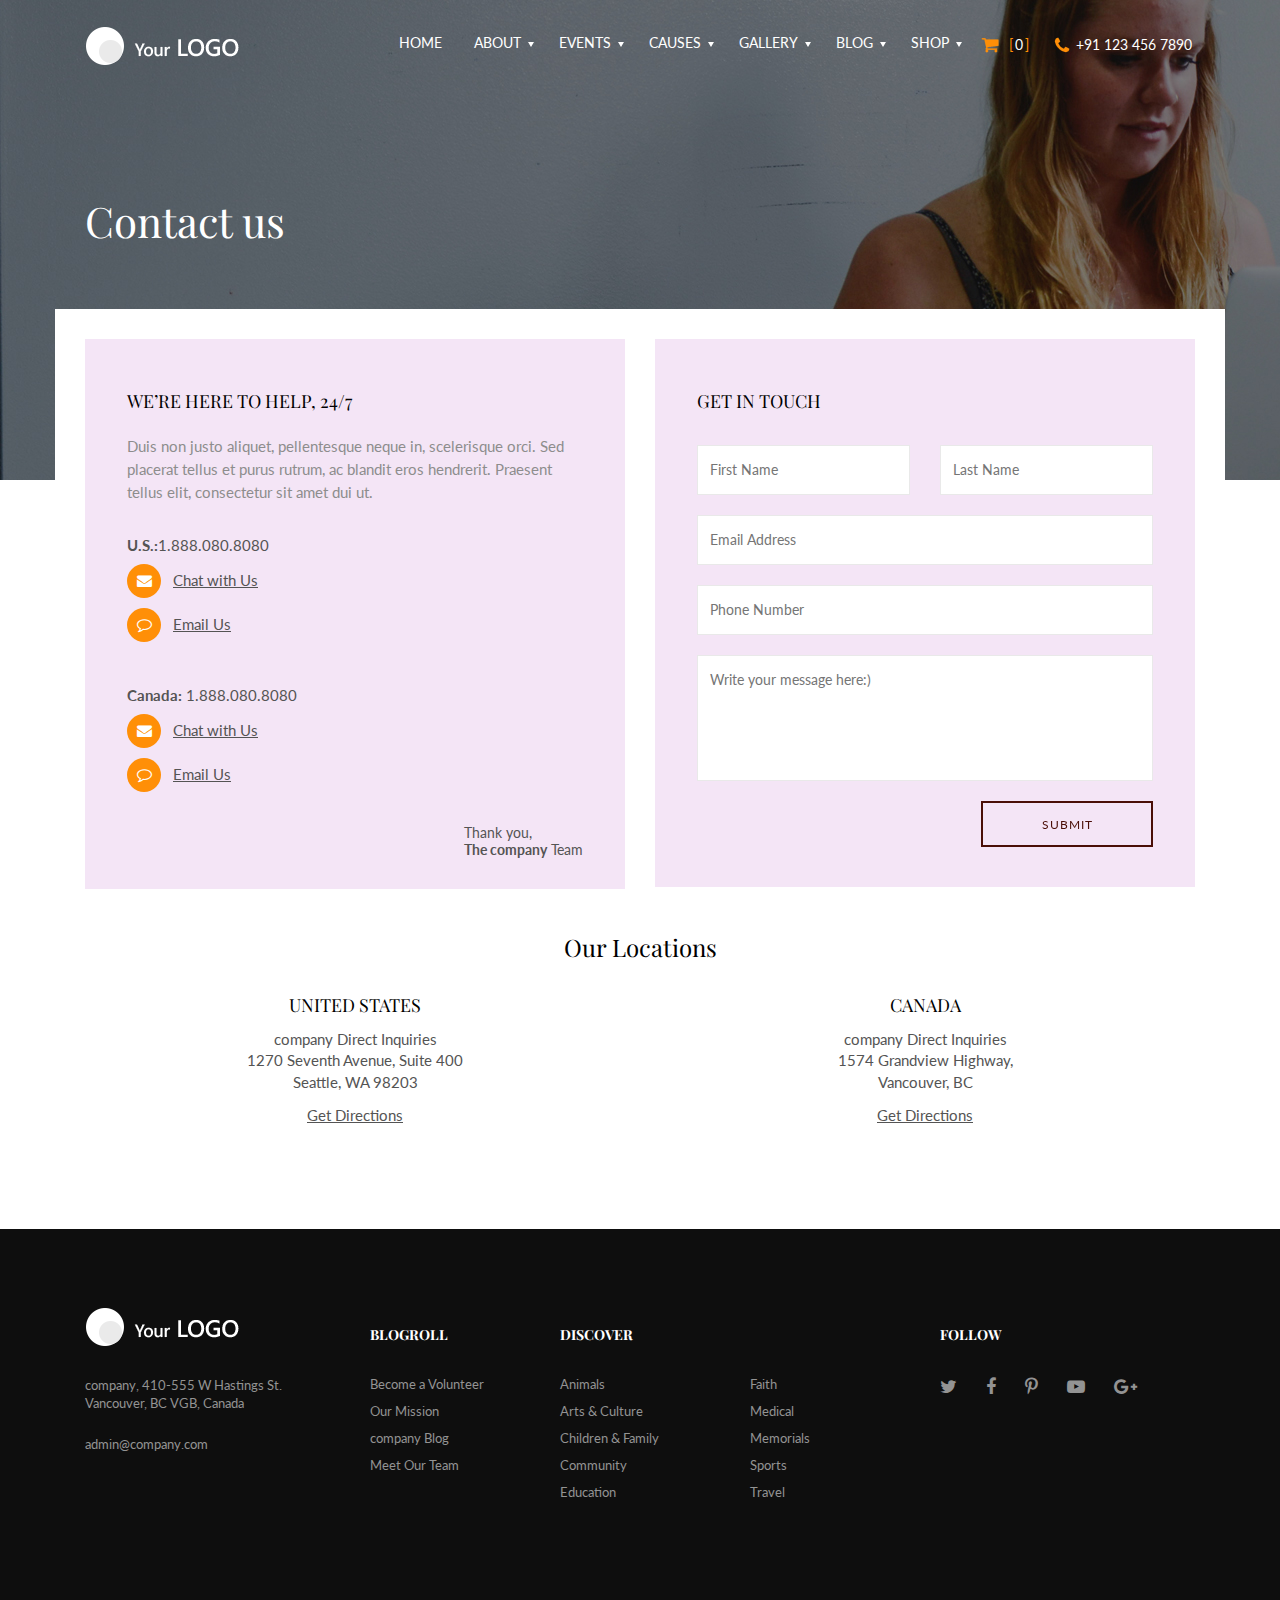
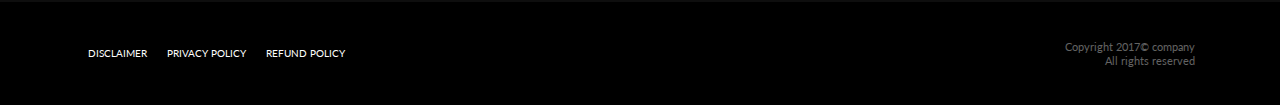
<file: contact.html>
<!DOCTYPE html>
<html lang="en">


<head>
<meta charset="UTF-8">
<!-- theme Tile -->
<title>company || Responsive HTML 5 Template</title>
<!-- mobile responsive meta -->
<meta name="viewport" content="width=device-width, initial-scale=1, maximum-scale=1">
<!-- Theme Styles -->
<link rel="stylesheet" href="css/style.css">
<link rel="stylesheet" href="css/responsive.css">
<!-- Theme fav icons -->
<link rel="apple-touch-icon" sizes="180x180" href="images/fav-icon/apple-touch-icon.png">
<link rel="icon" type="image/png" href="images/fav-icon/favicon-32x32.png" sizes="32x32">
<link rel="icon" type="image/png" href="images/fav-icon/favicon-16x16.png" sizes="16x16">
<!-- HTML5 shim and Respond.js for IE8 support of HTML5 elements and media queries -->
<!-- WARNING: Respond.js doesn't work if you view the page via file:// -->
<!--[if lt IE 9]>
      <script src="js/html5shiv.min.js"></script>
      <script src="js/respond.min.js"></script>
    <![endif]-->
</head>
<body>
<div class="hero-banner-wrapper contact-us-wrapper"> 
  
  <!-- Header -->
 <header class="header">
    <div class="container">
      <div class="row">
        <div class="col-xs-12">
          <div class="logo pull-left"> <a href="index.html"> <img src="images/logo.png" alt="" > </a> </div>
          <div class="addtocart-and-mobile  pull-right">
            <ul class="list-inline">
              <li class="add-to-cart"> <a href="javascript:void(0)">[<span>0</span>]</a></li>
              <li class="mobile-number"> <a href="tel:080000808888">+91 123 456 7890</a> </li>
            </ul>
          </div>
          <nav class="navbar pull-right">
            <div class="navbar-collapse-wrp">
                <ul class="list-inline main-menu">
				<li><a href="index.html"> <span>Home</span> </a></li>
                <li class="submenu"> <a href="javascript:void(0)">About</a> 
                  <!--Menu lavel-1-->
                  <ul class="abs-menu">
                    <li> <a href="#">Overview</a> </li>
                     <li> <a href="#">Contact Us</a> </li>
                    <li> <a href="#">Team</a> </li>
                    <li> <a href="#">Careers</a></li>
                  </ul>
                  <!--Menu lavel-1 end--> 
                </li>
                <li class="submenu"> <a href="javascript:void(0)">Events</a> 
                  <!--Menu lavel-1-->
                  <ul class="abs-menu">
                    <li> <a href="#">List View</a> </li>
                    <li> <a href="#">Grid View</a> </li>
                    <li> <a href="#">Event Detail</a></li>
                  </ul>
                  <!--Menu lavel-1 end--> 
                </li>
                <li class="submenu"> <a href="javascript:void(0)">Causes</a> 
                  <!--Menu lavel-1-->
                  <ul class="abs-menu">
                    <li> <a href="#">List View</a> </li>
                    <li> <a href="#">Grid View</a> </li>
                    <li> <a href="#">Cause Detail</a></li>
                  </ul>
                  <!--Menu lavel-1 end--> 
                </li>
                <li class="submenu"> <a href="javascript:void(0)">Gallery</a> 
                  <!--Menu lavel-1-->
                  <ul class="abs-menu">
                    <li> <a href="#">Gallery-2-cols</a> </li>
                    <li> <a href="#">Gallery-4-cols</a> </li>
                  </ul>
                  <!--Menu lavel-1 end--> 
                </li>
                <li class="submenu"> <a href="javascript:void(0)">Blog</a> 
                  <!--Menu lavel-1-->
                  <ul class="abs-menu">
                    <li> <a href="#">List View</a> </li>
                    <li> <a href="#">Grid View</a> </li>
                    <li> <a href="#">Blog Detail</a></li>
                  </ul>
                  <!--Menu lavel-1 end--> 
                </li>
                
                <li class="submenu"> <a href="javascript:void(0)">Shop</a> 
                  <!--Menu lavel-1-->
                  <ul class="abs-menu">
                    <li> <a href="#">Shop Listing</a> </li>
                    <li> <a href="#">Shop Detail</a> </li>
                    <li> <a href="#">Shoping Cart</a> </li>
                    <li> <a href="#">Checkout</a></li>
                  </ul>
                  <!--Menu lavel-1 end--> 
                </li>
               
              </ul>
            </div>
          </nav>
          <button type="button" class="navbar-toggle"> <span class="icon-bar">&nbsp;</span> <span class="icon-bar">&nbsp;</span> <span class="icon-bar">&nbsp;</span> </button>
        </div>
      </div>
    </div>
  </header>
  
  <!-- Header end --> 
  <!-- Contact us -->
  <div class="container">
    <div class="row">
      <div class="col-xs-12">
        <h1 class="heading42">Contact us</h1>
      </div>
    </div>
  </div>
  <div class="container white-bx-bg">
    <div class="row">
      <div class="col-sm-6 col-xs-12">
        <div class="lightYellow-bg">
          <h3 class="heading18">We’re Here to help, 24/7</h3>
          <p>Duis non justo aliquet, pellentesque neque in, scelerisque orci. Sed placerat tellus et purus rutrum, ac blandit eros hendrerit. Praesent tellus elit, consectetur sit amet dui ut.</p>
          <ul class="contact-type">
            <li><strong>U.S.:</strong><a href="tel:1.888.080.8080">1.888.080.8080</a> </li>
            <li><a href="#"><i class="fa fa-envelope"></i> <span>Chat with Us</span></a></li>
            <li><a href="mailto:example@gmail.com"><i class="fa fa-comment-o" aria-hidden="true"></i> <span>Email Us</span></a></li>
          </ul>
          <ul class="contact-type">
            <li><strong>Canada:</strong> <a href="#">1.888.080.8080</a></li>
            <li><a href="#"><i class="fa fa-envelope"></i> <span>Chat with Us</span></a></li>
            <li><a href="#"><i class="fa fa-comment-o" aria-hidden="true"></i> <span>Email Us</span></a></li>
          </ul>
          <div class="signature-part"> <span class="pull-right"> Thank you, <br />
            <strong>The company</strong> Team </span></div>
        </div>
      </div>
      <div class="col-sm-6 col-xs-12">
        <div class="lightYellow-bg">
          <h3 class="heading18">get in touch</h3>
          <div class="row">
            <div class="col-sm-6 col-xs-12">
              <input type="text" value="" placeholder="First Name" required />
            </div>
            <div class="col-sm-6 col-xs-12">
              <input type="text" value="" placeholder="Last Name" required />
            </div>
            <div class="clearfix"></div>
            <div class="col-xs-12">
              <input type="email" value="" placeholder="Email Address" required />
            </div>
            <div class="col-xs-12">
              <input type="text" value="" placeholder="Phone Number" required />
            </div>
            <div class="col-xs-12">
              <textarea class="leave-comment" placeholder="Write your message here:)"></textarea>
            </div>
            <div class="col-xs-12"><span class="pull-right">
              <button type="submit" class="global-btn">submit</button>
              </span> </div>
          </div>
        </div>
      </div>
    </div>
    <div class="row pad52-bottom pad22-top">
      <div class="col-xs-12">
        <h2 class="heading24 text-center">Our Locations</h2>
      </div>
      <div class="col-sm-6 col-xs-12">
        <div class="contact-address">
          <h3 class="heading18">united states</h3>
          <address>
          <span>company Direct Inquiries </span> <span>1270 Seventh Avenue, Suite 400</span> <span>Seattle, WA 98203</span> <span><a href="https://www.google.com/maps/dir/?api=1&amp;destination=43.12345,-76.12345" target="_blank">Get Directions</a></span>
          </address>
        </div>
      </div>
      <div class="col-sm-6 col-xs-12">
        <div class="contact-address">
          <h3 class="heading18">canada</h3>
          <address>
          <span>company Direct Inquiries </span> <span>1574 Grandview Highway,</span> <span>Vancouver, BC</span> <span><a href="https://www.google.com/maps/dir/?api=1&amp;destination=43.12345,-76.12345" target="_blank">Get Directions</a></span>
          </address>
        </div>
      </div>
    </div>
  </div>
  
  <!-- Contact us end --> 
  
</div>

<!-- Footer -->
<footer>
  <div class="footer">
    <div class="container">
      <div class="row">
        <div class="col-md-3 col-sm-12 col-xs-12"> <a href="index.html" style=" height:40px"> <img src="images/logo.png" alt="" > </a>
          <address>
          company, 410-555 W Hastings
          St. Vancouver, BC VGB, Canada <span> <a href="mailto:admin@company.com" class=" pad22-top"> admin@company.com </a></span>
          </address>
        </div>
        <div class="col-md-2 col-sm-4 col-xs-12">
          <h3>BLOGROLL</h3>
          <ul class="footer-links ">
            <li> <a href="#"> Become a Volunteer </a> </li>
            <li> <a href="#"> Our Mission </a> </li>
            <li> <a href="#"> company Blog </a> </li>
            <li> <a href="#"> Meet Our Team </a> </li>
          </ul>
        </div>
        <div class="col-md-4 col-sm-8 col-xs-12">
          <div class="row">
            <div class="col-xs-12">
              <h3>discover</h3>
            </div>
          </div>
          <div class="row">
            <div class="col-sm-6 col-xs-12">
              <ul class="footer-links xs-padzero">
                <li> <a href="#"> Animals </a> </li>
                <li> <a href="#"> Arts &amp; Culture </a> </li>
                <li> <a href="#"> Children &amp; Family </a> </li>
                <li> <a href="#"> Community </a> </li>
                <li> <a href="#"> Education </a> </li>
              </ul>
            </div>
            <div class="col-sm-6 col-xs-12">
              <ul class="footer-links ">
                <li> <a href="#"> Faith </a> </li>
                <li> <a href="#"> Medical </a> </li>
                <li> <a href="#"> Memorials </a> </li>
                <li> <a href="#"> Sports </a> </li>
                <li> <a href="#"> Travel </a> </li>
              </ul>
            </div>
          </div>
        </div>
        <div class="col-md-3 col-sm-12 col-xs-12">
          <h3>Follow</h3>
          <ul class="socials list-inline">
            <li> <a href="#"><i class="fa fa-twitter" aria-hidden="true"></i></a> </li>
            <li> <a href="#"><i class="fa fa-facebook" aria-hidden="true"></i></a> </li>
            <li> <a href="#"><i class="fa fa-pinterest-p" aria-hidden="true"></i></a> </li>
            <li> <a href="#"><i class="fa fa-youtube-play" aria-hidden="true"></i></a> </li>
            <li> <a href="#"><i class="fa fa-google-plus" aria-hidden="true"></i></a> </li>
          </ul>
        </div>
      </div>
    </div>
  </div>
  <div class="footer-bottom black-bg-wrapper">
    <div class="container">
      <div class="row">
        <div class="col-sm-8 col-xs-12">
          <ul class="list-inline">
            <li> <a href="#"> Disclaimer </a> </li>
            <li> <a href="#"> Privacy Policy </a> </li>
            <li> <a href="#">Refund Policy</a> </li>
          </ul>
        </div>
        <div class="col-sm-4 col-xs-12 copyright"> Copyright 2017© company <span class="dspblock">All rights reserved</span> </div>
      </div>
    </div>
  </div>
</footer>
<!-- Footer end --> 
<!-- Donate Now Modal Popup -->
<div id="donatenow" class="modal fade donatenow" role="dialog">
  <div class="modal-dialog modal-dialog-fluid">
    <div class="modal-content">
      <div class="modal-header">
        <button type="button" class="close" data-dismiss="modal">&times;</button>
        <h2 class="heading18 text-center">Choose A Donation Amount</h2>
        <div class="row">
          <div class="col-xs-12">
            <ul class="list-inline text-center">
              <li>
                <div  class="checkradios">
                  <input type="checkbox" name="checkbox" id="donatenow_checkbox_1" value="" class="checkbox-custom">
                  <label for="donatenow_checkbox_1" class="checkbox-custom-label">Donate monthly <i class="fa fa-info-circle" aria-hidden="true"></i> </label>
                </div>
              </li>
              <li>
                <div  class="checkradios">
                  <input type="checkbox" name="checkbox" id="donatenow_checkbox_2" value="" class="checkbox-custom" checked="">
                  <label for="donatenow_checkbox_2" class="checkbox-custom-label">Hide donation amount from the public <i class="fa fa-info-circle" aria-hidden="true"></i> </label>
                </div>
              </li>
            </ul>
          </div>
          <div class="col-xs-12">
            <ul class="list-inline">
              <li>
                <label class="price-tags">$10 <span>USD</span></label>
              </li>
              <li>
                <label class="price-tags">$20 <span>USD</span></label>
              </li>
              <li>
                <label class="price-tags">$30 <span>USD</span></label>
              </li>
              <li>
                <label class="price-tags">$50 <span>USD</span></label>
              </li>
              <li>
                <label class="price-tags">$100 <span>USD</span></label>
              </li>
              <li>
                <label class="price-tags custome-price">
                  <input type="text" value="" placeholder="Custom Amount" >
                </label>
              </li>
            </ul>
          </div>
        </div>
      </div>
      <div class="modal-body">
        <div class="row">
          <div class="col-sm-6 col-xs-12">
            <h3 class="heading18">yOUR Personal Info</h3>
            <div class="row">
              <div class="col-sm-6 col-xs-12">
                <input type="text" value="" placeholder="First Name" required>
              </div>
              <div class="col-sm-6 col-xs-12">
                <input type="text" value="" placeholder="Last Name" required>
              </div>
              <div class="clearfix"></div>
              <div class="col-xs-12">
                <input type="email" value="" placeholder="Email Address" required>
              </div>
              <div class="col-xs-12">
                <input type="text" value="" placeholder="Phone Number" required>
              </div>
              <div class="col-xs-12">
                <textarea placeholder="Say something nice"></textarea>
              </div>
            </div>
          </div>
          <div class="col-sm-6 col-xs-12">
            <h3 class="heading18">yOUR ADDRESS</h3>
            <div class="row">
              <div class="col-xs-12">
                <input type="text" value="" placeholder="Address" required>
              </div>
              <div class="clearfix"></div>
              <div class="col-sm-6 col-xs-12">
                <input type="text" value="" placeholder="Apt. #" required>
              </div>
              <div class="col-sm-6 col-xs-12">
                <input type="text" value="" placeholder="City" required>
              </div>
              <div class="clearfix"></div>
              <div class="col-sm-6 col-xs-12">
                <select class="custom-select">
                  <option>State</option>
                  <option>State-1</option>
                  <option>State-2</option>
                  <option>State-3</option>
                </select>
              </div>
              <div class="col-sm-6 col-xs-12">
                <input type="text" value="" placeholder="Zip/postal" required>
              </div>
              <div class="clearfix"></div>
              <div class="col-xs-12">
                <select class="custom-select">
                  <option>Country</option>
                  <option>Country-1</option>
                  <option>Country-2</option>
                  <option>Country-3</option>
                </select>
              </div>
            </div>
          </div>
        </div>
      </div>
      <div class="modal-footer">
        <button type="submit" class="global-btn" data-dismiss="modal">CONTINUE</button>
      </div>
    </div>
  </div>
</div>
<!-- Donate Now Modal Popup end --> 

<!-- jQuery --> 
<script src="js/jquery.min.js"></script> 
<script src="js/bootstrap.min.js"></script> 
<script src="js/owlcarousel/owl.carousel.min.js"></script>
<script src="js/wow.js"></script> 
<script src="js/custom.js"></script>
</body>


</html>
</file>
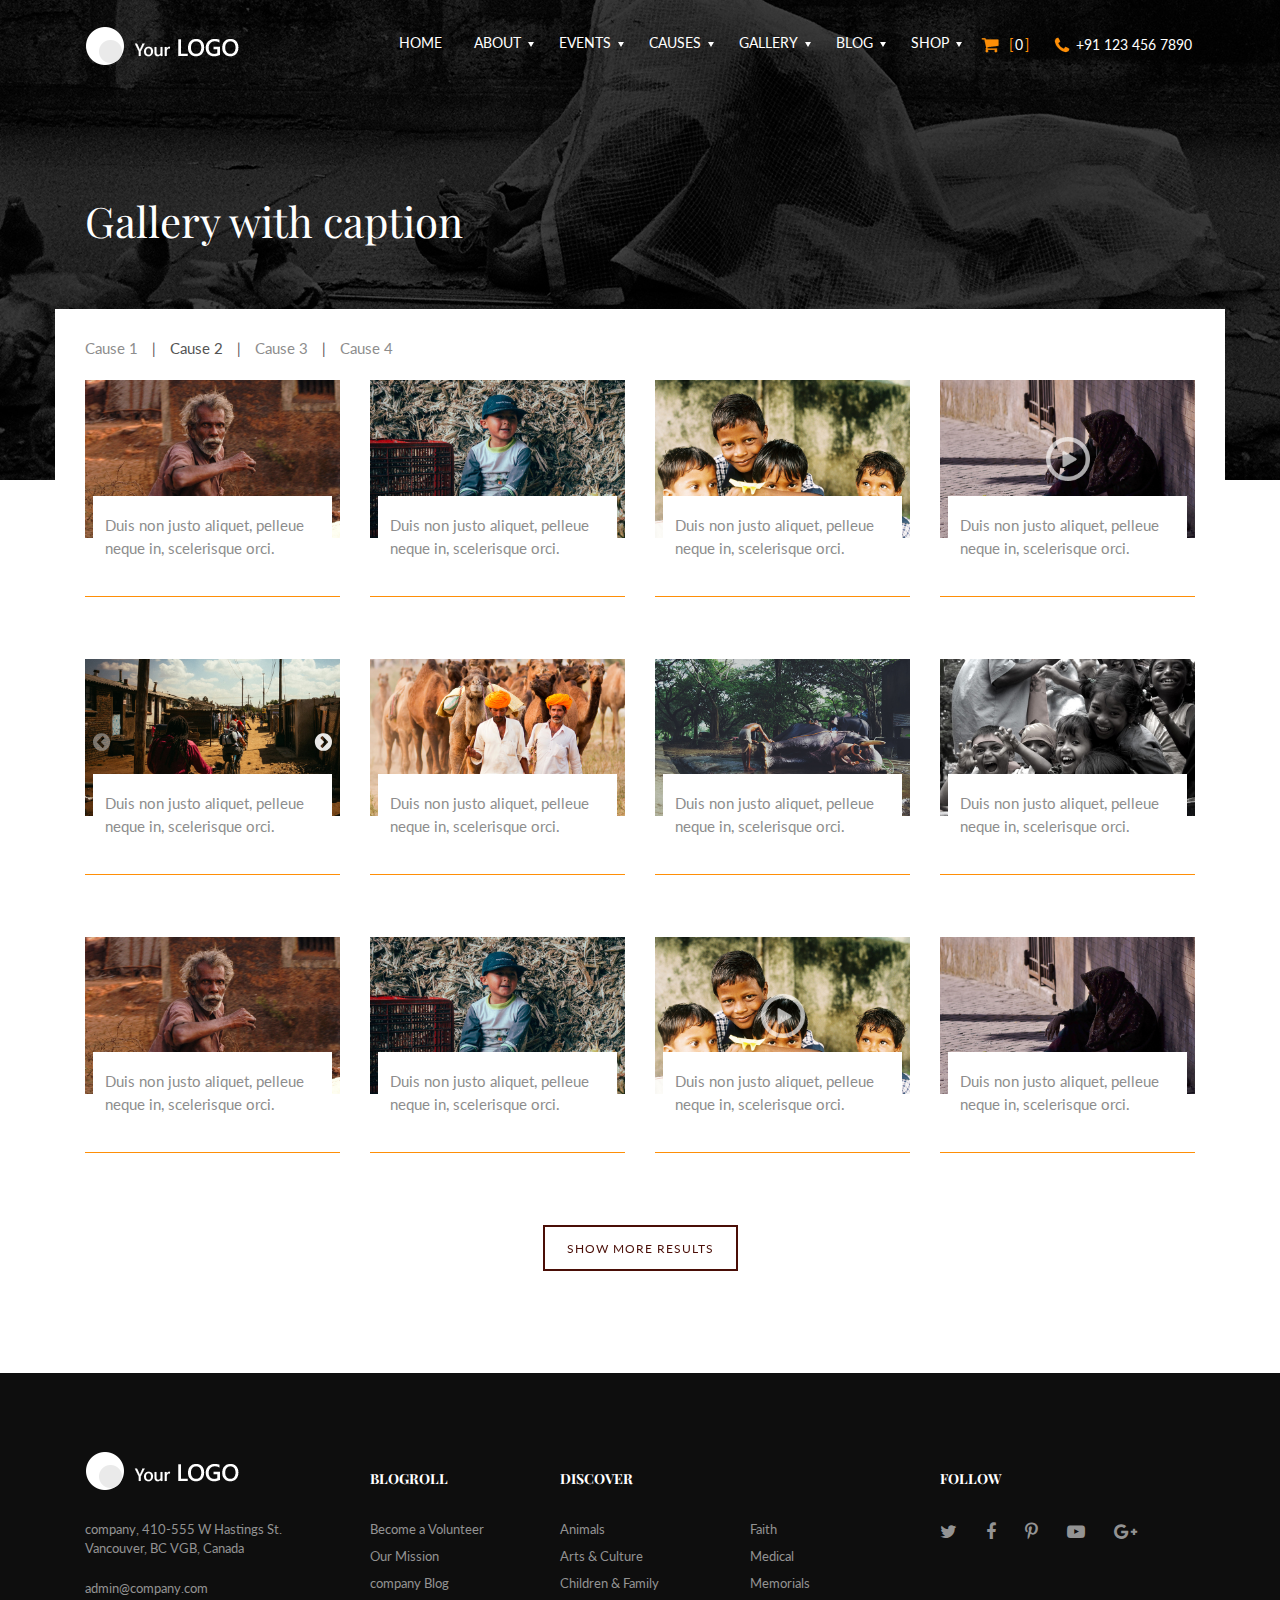
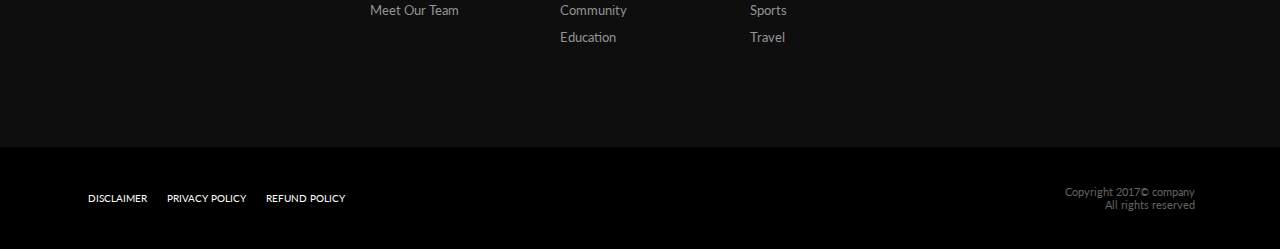
<file: gallery.html>
<!DOCTYPE html>
<html lang="en">


<head>
<meta http-equiv="Content-Type" content="text/html; charset=utf-8">
<!-- theme Tile -->
<title>company || Responsive HTML 5 Template</title>
<!-- mobile responsive meta -->
<meta name="viewport" content="width=device-width, initial-scale=1, maximum-scale=1">
<!-- Theme Styles -->
<link href="css/style.css" rel="stylesheet" />
<link href="css/responsive.css" rel="stylesheet" />
<!-- Theme fav icons -->
<link href="images/fav-icon/apple-touch-icon.png" rel="apple-touch-icon" sizes="180x180" />
<link href="images/fav-icon/favicon-32x32.png" rel="icon" sizes="32x32" type="image/png" />
<link href="images/fav-icon/favicon-16x16.png" rel="icon" sizes="16x16" type="image/png" />
<!-- HTML5 shim and Respond.js for IE8 support of HTML5 elements and media queries -->
<!-- WARNING: Respond.js doesn't work if you view the page via file:// --><!--[if lt IE 9]>
<script src="js/html5shiv.min.js"></script>
<script src="js/respond.min.js"></script>
<![endif]-->
</head>
<body>
<div class="hero-banner-wrapper gallery-wrapper"> 
  
  <!-- Header -->
  <header class="header">
    <div class="container">
      <div class="row">
        <div class="col-xs-12">
          <div class="logo pull-left"> <a href="index.html"> <img src="images/logo.png" alt="" > </a> </div>
          <div class="addtocart-and-mobile  pull-right">
            <ul class="list-inline">
              <li class="add-to-cart"> <a href="javascript:void(0)">[<span>0</span>]</a></li>
              <li class="mobile-number"> <a href="tel:080000808888">+91 123 456 7890</a> </li>
            </ul>
          </div>
          <nav class="navbar pull-right">
            <div class="navbar-collapse-wrp">
                <ul class="list-inline main-menu">
				<li><a href="index.html"> <span>Home</span> </a></li>
                <li class="submenu"> <a href="javascript:void(0)">About</a> 
                  <!--Menu lavel-1-->
                  <ul class="abs-menu">
                    <li> <a href="#">Overview</a> </li>
                     <li> <a href="#">Contact Us</a> </li>
                    <li> <a href="#">Team</a> </li>
                    <li> <a href="#">Careers</a></li>
                  </ul>
                  <!--Menu lavel-1 end--> 
                </li>
                <li class="submenu"> <a href="javascript:void(0)">Events</a> 
                  <!--Menu lavel-1-->
                  <ul class="abs-menu">
                    <li> <a href="#">List View</a> </li>
                    <li> <a href="#">Grid View</a> </li>
                    <li> <a href="#">Event Detail</a></li>
                  </ul>
                  <!--Menu lavel-1 end--> 
                </li>
                <li class="submenu"> <a href="javascript:void(0)">Causes</a> 
                  <!--Menu lavel-1-->
                  <ul class="abs-menu">
                    <li> <a href="#">List View</a> </li>
                    <li> <a href="#">Grid View</a> </li>
                    <li> <a href="#">Cause Detail</a></li>
                  </ul>
                  <!--Menu lavel-1 end--> 
                </li>
                <li class="submenu"> <a href="javascript:void(0)">Gallery</a> 
                  <!--Menu lavel-1-->
                  <ul class="abs-menu">
                    <li> <a href="#">Gallery-2-cols</a> </li>
                    <li> <a href="#">Gallery-4-cols</a> </li>
                  </ul>
                  <!--Menu lavel-1 end--> 
                </li>
                <li class="submenu"> <a href="javascript:void(0)">Blog</a> 
                  <!--Menu lavel-1-->
                  <ul class="abs-menu">
                    <li> <a href="#">List View</a> </li>
                    <li> <a href="#">Grid View</a> </li>
                    <li> <a href="#">Blog Detail</a></li>
                  </ul>
                  <!--Menu lavel-1 end--> 
                </li>
                
                <li class="submenu"> <a href="javascript:void(0)">Shop</a> 
                  <!--Menu lavel-1-->
                  <ul class="abs-menu">
                    <li> <a href="#">Shop Listing</a> </li>
                    <li> <a href="#">Shop Detail</a> </li>
                    <li> <a href="#">Shoping Cart</a> </li>
                    <li> <a href="#">Checkout</a></li>
                  </ul>
                  <!--Menu lavel-1 end--> 
                </li>
               
              </ul>
            </div>
          </nav>
          <button type="button" class="navbar-toggle"> <span class="icon-bar">&nbsp;</span> <span class="icon-bar">&nbsp;</span> <span class="icon-bar">&nbsp;</span> </button>
        </div>
      </div>
    </div>
  </header>
 
  <!-- Header end --> 
  
  <!-- Gallery with caption -->
  <div class="container">
    <div class="row">
      <div class="col-xs-12">
        <h1 class="heading42">Gallery with caption</h1>
      </div>
    </div>
  </div>
  <div class="container white-bx-bg mar62-bottom">
    <div class="row">
      <div class="col-sm-6 col-xs-12">
        <ul class="list-inline gallery-tablink">
          <li><a href="#">Cause 1</a></li>
          <li>|</li>
          <li><a class="active" href="#">Cause 2</a></li>
          <li>|</li>
          <li><a href="#">Cause 3</a></li>
          <li>|</li>
          <li><a href="#">Cause 4</a></li>
        </ul>
      </div>
    </div>
    <div class="row">
      <div class="col-md-3 col-sm-6 col-xs-12">
        <article class="gallery-fig-wrapper">
          <figure class="img-zoom-effect"><img alt="" src="images/gallery/small-graphics-01.jpg" /></figure>
          <div class="gallery-fig-caps">
            <p>Duis non justo aliquet, pelleue neque in, scelerisque orci.</p>
          </div>
        </article>
      </div>
      <div class="col-md-3 col-sm-6 col-xs-12">
        <article class="gallery-fig-wrapper">
          <figure class="img-zoom-effect"><img alt="" src="images/gallery/small-graphics-02.jpg" /></figure>
          <div class="gallery-fig-caps">
            <p>Duis non justo aliquet, pelleue neque in, scelerisque orci.</p>
          </div>
        </article>
      </div>
      <div class="clearfix visible-sm"></div>
      <div class="col-md-3 col-sm-6 col-xs-12">
        <article class="gallery-fig-wrapper">
          <figure class="img-zoom-effect"><img alt="" src="images/gallery/small-graphics-03.jpg" /></figure>
          <div class="gallery-fig-caps">
            <p>Duis non justo aliquet, pelleue neque in, scelerisque orci.</p>
          </div>
        </article>
      </div>
      <div class="col-md-3 col-sm-6 col-xs-12">
        <article class="gallery-fig-wrapper">
          <figure><a href="https://www.youtube.com/" target="_blank" class="videoPlayIcon small_videoPlayIcon"> <img alt="" src="images/videoPlayIcon.png" /> </a>
          	<img alt="" src="images/gallery/small-graphics-04.jpg" /></figure>
          <div class="gallery-fig-caps">
            <p>Duis non justo aliquet, pelleue neque in, scelerisque orci.</p>
          </div>
        </article>
      </div>
    </div>
    <div class="row">
      <div class="col-md-3 col-sm-6 col-xs-12">
        <article class="gallery-fig-wrapper">
          <div class="owl-carousel" id="gallery-carousel">
            <div class="slide-item-1">
              <figure class="img-zoom-effect"><img alt="" src="images/gallery/small-graphics-05.jpg" /></figure>
              <div class="gallery-fig-caps">
                <p>Duis non justo aliquet, pelleue neque in, scelerisque orci.</p>
              </div>
            </div>
            <div class="slide-item-2">
              <figure class="img-zoom-effect"><img alt="" src="images/gallery/small-graphics-02.jpg" /></figure>
              <div class="gallery-fig-caps">
                <p>Duis non justo aliquet, pelleue neque in, scelerisque orci.</p>
              </div>
            </div>
            <div class="slide-item-3">
              <figure class="img-zoom-effect"><img alt="" src="images/gallery/small-graphics-06.jpg" /></figure>
              <div class="gallery-fig-caps">
                <p>Duis non justo aliquet, pelleue neque in, scelerisque orci.</p>
              </div>
            </div>
            <div class="slide-item-4">
              <figure class="img-zoom-effect"><img alt="" src="images/gallery/small-graphics-08.jpg" /></figure>
              <div class="gallery-fig-caps">
                <p>Duis non justo aliquet, pelleue neque in, scelerisque orci.</p>
              </div>
            </div>
          </div>
        </article>
      </div>
      <div class="col-md-3 col-sm-6 col-xs-12">
        <article class="gallery-fig-wrapper">
          <figure class="img-zoom-effect"><img alt="" src="images/gallery/small-graphics-06.jpg" /></figure>
          <div class="gallery-fig-caps">
            <p>Duis non justo aliquet, pelleue neque in, scelerisque orci.</p>
          </div>
        </article>
      </div>
      <div class="clearfix visible-sm"></div>
      <div class="col-md-3 col-sm-6 col-xs-12">
        <article class="gallery-fig-wrapper">
          <figure class="img-zoom-effect"><img alt="" src="images/gallery/small-graphics-07.jpg" /></figure>
          <div class="gallery-fig-caps">
            <p>Duis non justo aliquet, pelleue neque in, scelerisque orci.</p>
          </div>
        </article>
      </div>
      <div class="col-md-3 col-sm-6 col-xs-12">
        <article class="gallery-fig-wrapper">
          <figure class="img-zoom-effect"><img alt="" src="images/gallery/small-graphics-08.jpg" /></figure>
          <div class="gallery-fig-caps">
            <p>Duis non justo aliquet, pelleue neque in, scelerisque orci.</p>
          </div>
        </article>
      </div>
    </div>
    <div class="row">
      <div class="col-md-3 col-sm-6 col-xs-12">
        <article class="gallery-fig-wrapper">
          <figure class="img-zoom-effect"><img alt="" src="images/gallery/small-graphics-01.jpg" /></figure>
          <div class="gallery-fig-caps">
            <p>Duis non justo aliquet, pelleue neque in, scelerisque orci.</p>
          </div>
        </article>
      </div>
      <div class="col-md-3 col-sm-6 col-xs-12">
        <article class="gallery-fig-wrapper">
          <figure class="img-zoom-effect"><img alt="" src="images/gallery/small-graphics-02.jpg" /></figure>
          <div class="gallery-fig-caps">
            <p>Duis non justo aliquet, pelleue neque in, scelerisque orci.</p>
          </div>
        </article>
      </div>
      <div class="clearfix visible-sm"></div>
      <div class="col-md-3 col-sm-6 col-xs-12">
        <article class="gallery-fig-wrapper">
          <figure>
          	<a href="https://www.youtube.com/" target="_blank" class="videoPlayIcon small_videoPlayIcon"> <img alt="" src="images/videoPlayIcon.png" /> </a>
          	<img alt="" src="images/gallery/small-graphics-03.jpg" /></figure>
          <div class="gallery-fig-caps">
            <p>Duis non justo aliquet, pelleue neque in, scelerisque orci.</p>
          </div>
        </article>
      </div>
      <div class="col-md-3 col-sm-6 col-xs-12">
        <article class="gallery-fig-wrapper">
          <figure class="img-zoom-effect"><img alt="" src="images/gallery/small-graphics-04.jpg" /></figure>
          <div class="gallery-fig-caps">
            <p>Duis non justo aliquet, pelleue neque in, scelerisque orci.</p>
          </div>
        </article>
      </div>
    </div>
    <div class="row">
      <div class="col-xs-12 text-center"><a class="global-btn" href="#">show more results</a></div>
    </div>
  </div>
  
  <!-- Gallery with caption end --> 
  
</div>

<!-- Footer -->
<footer>
  <div class="footer">
    <div class="container">
      <div class="row">
        <div class="col-md-3 col-sm-12 col-xs-12"> <a href="index.html" style=" height:40px"> <img src="images/logo.png" alt="" > </a>
          <address>
          company, 410-555 W Hastings
          St. Vancouver, BC VGB, Canada <span> <a href="mailto:admin@company.com" class=" pad22-top"> admin@company.com </a></span>
          </address>
        </div>
        <div class="col-md-2 col-sm-4 col-xs-12">
          <h3>BLOGROLL</h3>
          <ul class="footer-links ">
            <li> <a href="#"> Become a Volunteer </a> </li>
            <li> <a href="#"> Our Mission </a> </li>
            <li> <a href="#"> company Blog </a> </li>
            <li> <a href="#"> Meet Our Team </a> </li>
          </ul>
        </div>
        <div class="col-md-4 col-sm-8 col-xs-12">
          <div class="row">
            <div class="col-xs-12">
              <h3>discover</h3>
            </div>
          </div>
          <div class="row">
            <div class="col-sm-6 col-xs-12">
              <ul class="footer-links xs-padzero">
                <li> <a href="#"> Animals </a> </li>
                <li> <a href="#"> Arts &amp; Culture </a> </li>
                <li> <a href="#"> Children &amp; Family </a> </li>
                <li> <a href="#"> Community </a> </li>
                <li> <a href="#"> Education </a> </li>
              </ul>
            </div>
            <div class="col-sm-6 col-xs-12">
              <ul class="footer-links ">
                <li> <a href="#"> Faith </a> </li>
                <li> <a href="#"> Medical </a> </li>
                <li> <a href="#"> Memorials </a> </li>
                <li> <a href="#"> Sports </a> </li>
                <li> <a href="#"> Travel </a> </li>
              </ul>
            </div>
          </div>
        </div>
        <div class="col-md-3 col-sm-12 col-xs-12">
          <h3>Follow</h3>
          <ul class="socials list-inline">
            <li> <a href="#"><i class="fa fa-twitter" aria-hidden="true"></i></a> </li>
            <li> <a href="#"><i class="fa fa-facebook" aria-hidden="true"></i></a> </li>
            <li> <a href="#"><i class="fa fa-pinterest-p" aria-hidden="true"></i></a> </li>
            <li> <a href="#"><i class="fa fa-youtube-play" aria-hidden="true"></i></a> </li>
            <li> <a href="#"><i class="fa fa-google-plus" aria-hidden="true"></i></a> </li>
          </ul>
        </div>
      </div>
    </div>
  </div>
  <div class="footer-bottom black-bg-wrapper">
    <div class="container">
      <div class="row">
        <div class="col-sm-8 col-xs-12">
          <ul class="list-inline">
            <li> <a href="#"> Disclaimer </a> </li>
            <li> <a href="#"> Privacy Policy </a> </li>
            <li> <a href="#">Refund Policy</a> </li>
          </ul>
        </div>
        <div class="col-sm-4 col-xs-12 copyright"> Copyright 2017© company <span class="dspblock">All rights reserved</span> </div>
      </div>
    </div>
  </div>
</footer>
<!-- Footer end --> 

<!-- Donate Now Modal Popup -->

<div class="modal fade donatenow" id="donatenow" role="dialog">
  <div class="modal-dialog modal-dialog-fluid">
    <div class="modal-content">
      <div class="modal-header">
        <button class="close" data-dismiss="modal" type="button">&times;</button>
        <h2 class="heading18 text-center">Choose A Donation Amount</h2>
        <div class="row">
          <div class="col-xs-12">
            <ul class="list-inline text-center">
              <li>
                <div class="checkradios">
                  <input class="checkbox-custom" id="donatenow_checkbox_1" name="checkbox" type="checkbox" value="" />
                  <label class="checkbox-custom-label" for="donatenow_checkbox_1">Donate monthly </label>
                </div>
              </li>
              <li>
                <div class="checkradios">
                  <input checked="checked" class="checkbox-custom" id="donatenow_checkbox_2" name="checkbox" type="checkbox" value="" />
                  <label class="checkbox-custom-label" for="donatenow_checkbox_2">Hide donation amount from the public </label>
                </div>
              </li>
            </ul>
          </div>
          <div class="col-xs-12">
            <ul class="list-inline">
              <li>
                <label class="price-tags">$10 <span>USD</span></label>
              </li>
              <li>
                <label class="price-tags">$20 <span>USD</span></label>
              </li>
              <li>
                <label class="price-tags">$30 <span>USD</span></label>
              </li>
              <li>
                <label class="price-tags">$50 <span>USD</span></label>
              </li>
              <li>
                <label class="price-tags">$100 <span>USD</span></label>
              </li>
              <li>
                <label class="price-tags custome-price">
                  <input placeholder="Custom Amount" type="text" value="" />
                </label>
              </li>
            </ul>
          </div>
        </div>
      </div>
      <div class="modal-body">
        <div class="row">
          <div class="col-sm-6 col-xs-12">
            <h3 class="heading18">yOUR Personal Info</h3>
            <div class="row">
              <div class="col-sm-6 col-xs-12">
                <input placeholder="First Name" required type="text" value="" />
              </div>
              <div class="col-sm-6 col-xs-12">
                <input placeholder="Last Name" required type="text" value="" />
              </div>
              <div class="clearfix"></div>
              <div class="col-xs-12">
                <input placeholder="Email Address" required type="email" value="" />
              </div>
              <div class="col-xs-12">
                <input placeholder="Phone Number" required type="text" value="" />
              </div>
              <div class="col-xs-12">
                <textarea placeholder="Say something nice"></textarea>
              </div>
            </div>
          </div>
          <div class="col-sm-6 col-xs-12">
            <h3 class="heading18">yOUR ADDRESS</h3>
            <div class="row">
              <div class="col-xs-12">
                <input placeholder="Address" required type="text" value="" />
              </div>
              <div class="clearfix"></div>
              <div class="col-sm-6 col-xs-12">
                <input placeholder="Apt. #" required type="text" value="" />
              </div>
              <div class="col-sm-6 col-xs-12">
                <input placeholder="City" required type="text" value="" />
              </div>
              <div class="clearfix"></div>
              <div class="col-sm-6 col-xs-12">
                <select class="custom-select">
                  <option>State</option>
                  <option>State-1</option>
                  <option>State-2</option>
                  <option>State-3</option>
                </select>
              </div>
              <div class="col-sm-6 col-xs-12">
                <input placeholder="Zip/postal" required type="text" value="" />
              </div>
              <div class="clearfix"></div>
              <div class="col-xs-12">
                <select class="custom-select">
                  <option>Country</option>
                  <option>Country-1</option>
                  <option>Country-2</option>
                  <option>Country-3</option>
                </select>
              </div>
            </div>
          </div>
        </div>
      </div>
      <div class="modal-footer">
        <button class="global-btn" data-dismiss="modal" type="submit">CONTINUE</button>
      </div>
    </div>
  </div>
</div>
<!-- Donate Now Modal Popup end --> 

<!-- jQuery --> 
<script src="js/jquery.min.js"></script> 
<script src="js/bootstrap.min.js"></script> 
<script src="js/owlcarousel/owl.carousel.min.js"></script>
<script src="js/wow.js"></script> 
<script src="js/custom.js"></script>
</body>


</html>
</file>
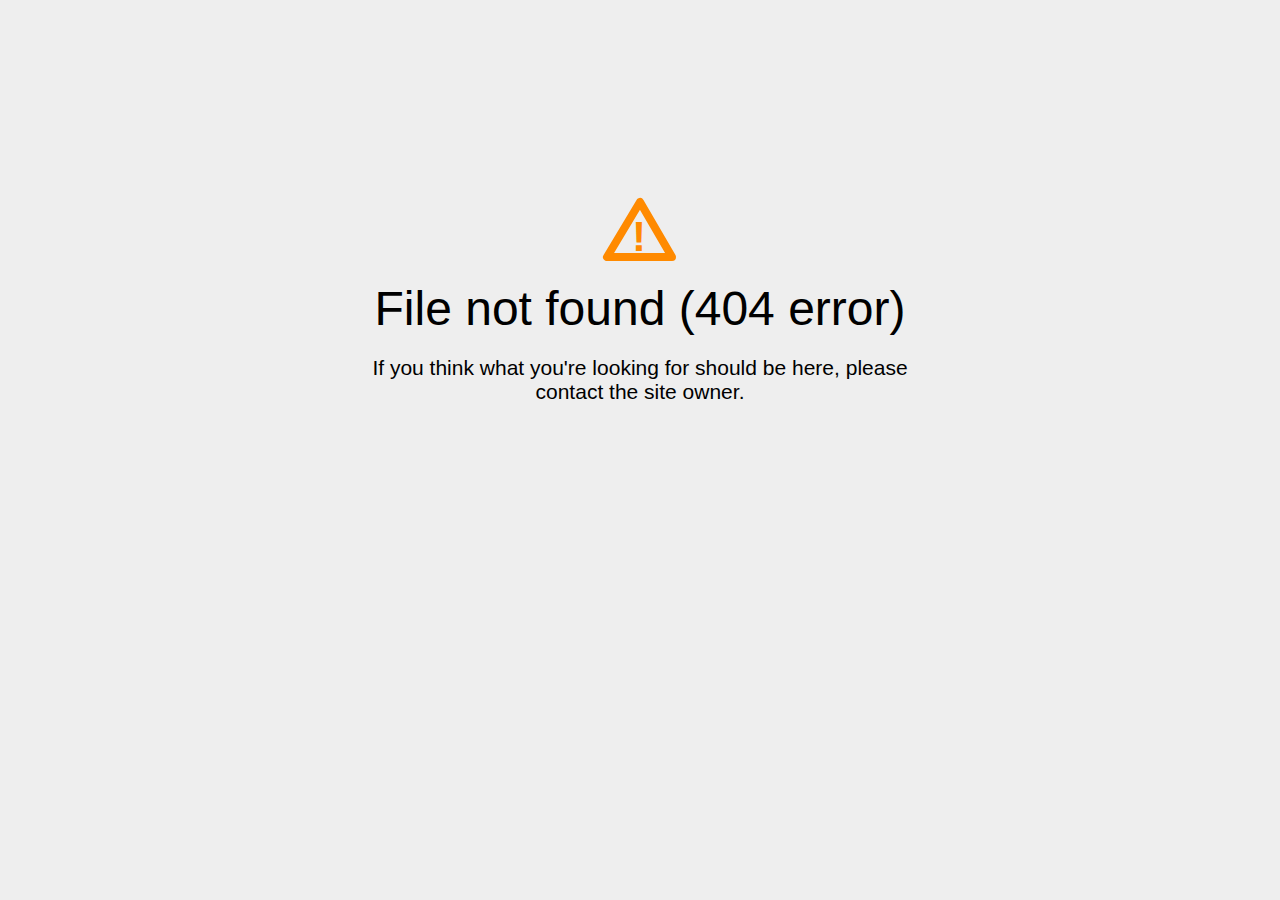
<file: css/images/ui-icons_444444_256x240.html>
<!DOCTYPE html>
<html>
<head>
<title>File Not Found</title>
<meta http-equiv="content-type" content="text/html; charset=utf-8" >
<meta name="viewport" content="width=device-width, initial-scale=1.0">
<style type="text/css">
body {
  background-color: #eee;
}

body, h1, p {
  font-family: "Helvetica Neue", "Segoe UI", Segoe, Helvetica, Arial, "Lucida Grande", sans-serif;
  font-weight: normal;
  margin: 0;
  padding: 0;
  text-align: center;
}

.container {
  margin-left:  auto;
  margin-right:  auto;
  margin-top: 177px;
  max-width: 1170px;
  padding-right: 15px;
  padding-left: 15px;
}

.row:before, .row:after {
  display: table;
  content: " ";
}

.col-md-6 {
  width: 50%;
}

.col-md-push-3 {
  margin-left: 25%;
}

h1 {
  font-size: 48px;
  font-weight: 300;
  margin: 0 0 20px 0;
}

.lead {
  font-size: 21px;
  font-weight: 200;
  margin-bottom: 20px;
}

p {
  margin: 0 0 10px;
}

a {
  color: #3282e6;
  text-decoration: none;
}
</style>
</head>

<body>
<div class="container text-center" id="error">
  <svg height="100" width="100">
    <polygon points="50,25 17,80 82,80" stroke-linejoin="round" style="fill:none;stroke:#ff8a00;stroke-width:8" />
    <text x="42" y="74" fill="#ff8a00" font-family="sans-serif" font-weight="900" font-size="42px">!</text>
  </svg>
 <div class="row">
    <div class="col-md-12">
      <div class="main-icon text-warning"><span class="uxicon uxicon-alert"></span></div>
        <h1>File not found (404 error)</h1>
    </div>
  </div>
  <div class="row">
    <div class="col-md-6 col-md-push-3">
      <p class="lead">If you think what you're looking for should be here, please contact the site owner.</p>
    </div>
  </div>
</div>

</body>
</html>
</file>
<file: css/style.css>
/*================================
 *Author:RSACreative
 *Template:Fundomy
 *Version:1.0
 *================================
 */

/*==========Table of Content==========

 01. Imported styles
 02. Global styles
 03. Header styles
 04. Footer style
 -01. footer Top Section
 -02. footer Bottom Section
 05. Index Page
 06. Inner Pages
 -01. Causes
 -02. Team
 -03. Career
 -04. About
 -05. Blog
 -06. Blog-Deatils
 -07. Blog-List
 -08. Cause-List
 -09. Cause-Grid
 -10. Event Grid
 -11. Event List
 -12. Conact us
 -13. Gallery 2 cols
 -14. Gallery 4 cols
 -15. Shop

 ==========End Table of Content==========*/

/*==========1. Imported styles==========*/

@import url('https://fonts.googleapis.com/css?family=Lato:300,400,700|Playfair+Display:400,700');
@import url(bootstrap.min.css);
@import url(font-awesome.min.css);
@import url(owlcarousel/animate.css);
@import url(owlcarousel/owl.carousel.min.css);
@import url(form-elements.css);
/*==========2. Global styles==========*/

body {
	font-family: 'Lato', sans-serif;
	color: #545454;
	font-size: 14px;
	line-height: 1.2;
	background-color: #fff;
}
h1, h2, h3, h4, h5, h6, ul {
	margin: 0;
	padding: 0;
}
h1, h2, h3, h4, h5, h6 {
	font-family: 'Playfair Display', serif;
	line-height: 1.2;
	font-weight: normal;
	color: #000;
	text-transform: uppercase;
}
h1 {
	font-size: 51px;
	line-height: 1.2;
	color: #000;
	margin: 22px 0;
	text-transform: capitalize
}
h2 {
	font-size: 36px;
	line-height: 1.2;
	color: #000;
	margin: 32px 0;
	text-transform: none
}
.font42 {
	font-size: 42px;
	color: #fff;
	text-transform: none;
	margin: 22px 0;
}
h3 {
	font-size: 25px;
	line-height: 1.2;
	color: #000;
	margin: 12px 0;
	text-transform: uppercase;
}
h4 {
	font-size: 16px;
	line-height: 1.2;
	color: #000;
	margin: 8px 0;
}
h5 {
	font-size: 12px;
	line-height: 1.2;
	color: #000;
	margin: 8px 0;
}
ul {
	list-style-type: none;
}
p {
	font-family: 'Lato', sans-serif;
	font-size: 15px;
	line-height: 23px;
	font-weight: 400;
	color: #8d8d8d
}
a {
	text-decoration: none;
	display: inline-block;
	outline: none;
}
a:hover, a:focus, a:visited {
	text-decoration: none;
	outline: none;
}
img {
	max-width: 100%;
	display: inline-block;
}
.black-heading {
	color: #000 !important
}
.white-heading {
	color: #fff !important
}
.black-text {
	color: #222 !important
}
.white-text {
	color: #fff !important
}
.global-btn {
	font-family: 'Lato', sans-serif;
	font-size: 14px;
	margin: 10px 0;
	min-width: 172px;
	line-height: 44px;
	height: 46px;
	text-transform: uppercase;
	display: inline-block;
	vertical-align: middle;
	text-align: center;
	padding: 0 22px;
	background: #4a0e07;
	color: #ffffff;
	border: 1px solid #4a0e07;
}
.global-btn:hover, .global-btn:focus, .global-btn:active {
	color: #ffffff;
}
.small-global-btn {
	font-family: 'Lato', sans-serif;
	font-size: 14px;
	font-weight: normal;
	min-width: 100px;
	line-height: 32px;
	height: 34px;
	border: 1px solid #4a0e07;
	text-transform: uppercase;
	display: inline-block;
	vertical-align: middle;
	text-align: center;
	padding: 0 22px;
	background: #ff8f07;
	color: #ffffff;
}
.small-global-btn:hover, .small-global-btn:focus, .small-global-btn:active {
	color: #ffffff;
}
.btn-div .small-global-btn {
	border: 1px solid #ff8f07;
}
/*Background Style*/
.black-bg-wrapper {
	width: 100%;
	background: #000;
	display: block
}
.dark-bg-wrapper {
	width: 100%;
	background: #fde6ff;
	display: block
}
.light-bg-wrapper {
	width: 100%;
	background: #fef4ff;
	display: block
}
.white-bg-wrapper {
	width: 100%;
	background: #fff;
	display: block;
	margin-bottom: 32px
}
.yellow-bg-wrapper {
	width: 100%;
	background: #ff8f07;
	display: block
}
.verticle-bg {/* Permalink - use to edit and share this gradient: http://colorzilla.com/gradient-editor/#ffffff+0,ffffff+40,fef4ff+40,fef4ff+100 */
	background: #ffffff; /* Old browsers */
	background: -moz-linear-gradient(top, #ffffff 0%, #ffffff 40%, #fef4ff 40%, #fef4ff 100%); /* FF3.6-15 */
	background: -webkit-linear-gradient(top, #ffffff 0%, #ffffff 40%, #fef4ff 40%, #fef4ff 100%); /* Chrome10-25,Safari5.1-6 */
	background: linear-gradient(to bottom, #ffffff 0%, #ffffff 40%, #fef4ff 40%, #fef4ff 100%); /* W3C, IE10+, FF16+, Chrome26+, Opera12+, Safari7+ */
}
/*Padding Style*/
.pad22 {
	padding-bottom: 22px;
	padding-top: 22px;
}
.pad32 {
	padding-bottom: 32px;
	padding-top: 32px;
}
.pad42 {
	padding-bottom: 42px;
	padding-top: 42px;
}
.pad52 {
	padding-bottom: 52px;
	padding-top: 52px;
}
.pad62 {
	padding-bottom: 62px;
	padding-top: 62px;
}
.pad72 {
	padding-bottom: 72px;
	padding-top: 72px;
}
.pad22-top {
	padding-top: 22px;
}
.pad32-top {
	padding-top: 32px;
}
.pad42-top {
	padding-top: 42px;
}
.pad52-top {
	padding-top: 52px;
}
.pad62-top {
	padding-top: 62px;
}
.pad72-top {
	padding-top: 72px;
}
.pad22-bottom {
	padding-bottom: 22px;
}
.pad32-bottom {
	padding-bottom: 32px;
}
.pad42-bottom {
	padding-bottom: 42px;
}
.pad52-bottom {
	padding-bottom: 52px;
}
.pad62-bottom {
	padding-bottom: 62px;
}
.pad72-bottom {
	padding-bottom: 72px;
}
.pad82-bottom {
	padding-bottom: 82px;
}
/*Margin Style*/
.mar22 {
	margin-bottom: 22px;
	margin-top: 22px;
}
.mar32 {
	margin-bottom: 32px;
	margin-top: 32px;
}
.mar42 {
	margin-bottom: 42px;
	margin-top: 42px;
}
.mar52 {
	margin-bottom: 52px;
	margin-top: 52px;
}
.mar62 {
	margin-bottom: 62px;
	margin-top: 62px;
}
.mar72 {
	margin-bottom: 72px;
	margin-top: 72px;
}
.mar22-top {
	margin-top: 22px;
}
.mar32-top {
	margin-top: 32px;
}
.mar42-top {
	margin-top: 42px;
}
.mar52-top {
	margin-top: 52px;
}
.mar62-top {
	margin-top: 62px;
}
.mar72-top {
	margin-top: 72px;
}
.mar22-bottom {
	margin-bottom: 22px;
}
.mar32-bottom {
	margin-bottom: 32px;
}
.mar42-bottom {
	margin-bottom: 42px;
}
.mar52-bottom {
	margin-bottom: 52px;
}
.mar62-bottom {
	margin-bottom: 62px;
}
.mar72-bottom {
	margin-bottom: 72px;
}
/*==========03. Header styles==========*/

.header {
	padding: 26px 0;
	margin-bottom: 82px;
}
.navbar {
	display: -ms-flexbox;
	display: -webkit-flex;
	display: flex;
	-webkit-flex-direction: row-reverse;
	-ms-flex-direction: row-reverse;
	flex-direction: row-reverse;
	-webkit-flex-wrap: nowrap;
	-ms-flex-wrap: nowrap;
	flex-wrap: nowrap;
	-webkit-align-items: center;
	-ms-flex-align: center;
	align-items: center;
	-webkit-justify-content: flex-start;
	-ms-flex-pack: start;
	justify-content: flex-start;
	border-radius: 0;
	border: 0;
	margin: 0;
	min-height: 40px;
}
.main-menu {
	font-size: 14px;
	color: #fff;
	line-height: 1.2;
	margin: 0
}
.main-menu > li {
	padding-right: 6px;
	padding-left: 6px
}
.main-menu > li > a {
	font-size: 14px;
	color: #fff;
	line-height: 1.2;
	text-transform: uppercase;
	padding: 8px;
}
.addtocart-and-mobile {
	padding-left: 17px;
	padding-right: 3px;
	padding-top: 3px;
}
.addtocart-and-mobile .add-to-cart {
	background-image: url(../images/icons/icon_08.png);
	background-repeat: no-repeat;
	background-position: left center;
	padding-left: 20px;
}
.addtocart-and-mobile .add-to-cart span {
	color: #fff;
	padding: 0 2px;
}
.about-wrapper .addtocart-and-mobile .add-to-cart span {
	color: #222
}
.addtocart-and-mobile .mobile-number {
	background-image: url(../images/icons/icon_07.png);
	background-repeat: no-repeat;
	background-position: left center;
	padding-left: 14px;
	margin-left: 8px;
}
.add-to-cart > a {
	font-size: 14px;
	color: #ff8f07;
	line-height: 1.2;
	padding: 8px;
}
.mobile-number > a {
	font-size: 14px;
	color: #fff;
	line-height: 1.2;
	padding: 8px;
}
.addtocart-and-mobile .mobile-number, .addtocart-and-mobile .mobile-number a {
	padding-right: 0
}
.main-menu > li.submenu > a {
	padding-right: 14px;
}
/*==========Main Menu Drop Down ==========*/

.main-menu {
	position: relative;
	z-index: 999;
}
.main-menu li {
	position: relative
}
.main-menu li a {
	transition: all 0.3s ease-in-out 0s;
	-webkit-transition: all 0.3s ease-in-out 0s;
}
.main-menu > li {
	padding-bottom: 5px;
	transition: all 0.3s ease-in-out 0s;
	-webkit-transition: all 0.3s ease-in-out 0s;
}
.main-menu > li:hover > a {
	color: #ff8f07
}
.main-menu li a:hover {
	color: #ff8f07
}
.abs-menu {
	position: absolute;
	left: 0;
	background: #fff;
	padding: 12px 0 19px;
	text-align: center;
	min-width: 100px;
}
.abs-menu:before {
	content: "";
	width: 100%;
	height: 3px;
	background: #ff8f07;
	display: block;
	position: absolute;
	top: 0;
	transition: width 1s ease-in-out;
	-webkit-transition: width 1s ease-in-out
}
.abs-menu > li {
	padding: 8px 11px;
}
.abs-menu > li > a {
	color: #545454;
	padding: 3px 0;
	line-height: 1.2;
	border-bottom: 1px solid #545454;
	font-size: 14px;
	white-space: nowrap
}
.abs-menu {
	opacity: 0;
	transition: all 0.3s ease-in-out 0s;
	-webkit-transition: all 0.3s ease-in-out 0s;
	visibility: hidden;
	top: 140%;
	box-shadow: 0px 0px 16px 0px rgba(0,0,0,0.2);
	-webkit-box-shadow: 0px 0px 16px 0px rgba(0,0,0,0.2)
}
.submenu > .abs-menu {
	top: 140%;
}
.submenu:hover > .abs-menu {
	opacity: 1;
	top: 100%;
	visibility: visible;
}
.submenu > .abs-menu .abs-menu {
	left: 100%;
	margin-top: -51px
}
.main-menu > li.submenu > a:after {
	position: absolute;
	right: 7px;
	top: 15px;
	width: 0;
	height: 0;
	border-style: solid;
	border-width: 5.2px 3px 0 3px;
	border-color: #ffffff transparent transparent transparent;
	transition: all 0.3s ease-in-out 0s;
	-webkit-transition: all 0.3s ease-in-out 0s;
	content: "";
	display: block
}
.main-menu > li.submenu:hover > a:after {
	border-color: #ff8f07 transparent transparent transparent;
}
.right-arrow:after {
	position: absolute;
	right: -10px;
	top: 12px;
	width: 0;
	height: 0;
	border-style: solid;
	border-width: 6px 0 6px 10.4px;
	border-color: transparent transparent transparent #ff8f07;
	line-height: 0px;
	_border-color: #ff8f07 #ff8f07 #ff8f07 #ff8f07;
	transition: all 0.3s ease-in-out 0s;
	-webkit-transition: all 0.3s ease-in-out 0s;
	content: "";
	display: none;
}
.right-arrow:hover:after {
	display: block
}
/*==========04. Footer style==========*/

/* 01. footer Top Section */

.footer {
	font-size: 13px;
	color: #939393;
	background-color: #0e0e0e;
	background-image: url(../images/bg/overlay_bg_01.png);
	background-repeat: no-repeat;
	background-position: left center;
	padding: 78px 0 96px;
}
.footer h3 {
	color: #fff;
	font-size: 14px;
	text-transform: uppercase;
	font-weight: 700;
}
.footer-links {
	padding-top: 22px;
}
.footer-links li {
	padding: 4px 0;
}
.footer-links li a {
	font-size: 13px;
	color: #939393;
	line-height: 1;
	padding: 3px 0;
	position: relative;
	display: inline-block;
}
.footer-links li a:hover, .footer-links li a:focus, .footer-links li a:active {
	color: #ff8f07;
}
.footer address {
	padding-top: 29px;
}
.footer address a {
	color: #939393;
}
.socials {
	font-size: 18px;
	color: #939393;
	padding-top: 27px;
}
.socials i {
	font-size: 18px;
	color: #939393;
	transition: all 0.5s;
	-moz-transition: all 0.5s;
	-webkit-transition: all 0.5s;
}
.footer h3 {
	margin: 20px 0 6px
}
.footer .socials li {
	padding-right: 19px;
}
/* 02. footer Bottom Section */
.footer-bottom {
	padding: 38px 0
}
.copyright {
	font-size: 11px;
	text-align: right;
	color: #636363
}
.copyright span {
	display: block
}
.footer-bottom .list-inline {
	padding-top: 4px;
	padding-bottom: 5px;
}
.footer-bottom .list-inline li {
	padding-left: 8px;
	padding-right: 8px;
}
.footer-bottom .list-inline li a {
	font-size: 10px;
	text-transform: uppercase;
	color: #fff
}
/*==========05. Index Page==========*/
.container > .row {
	margin-left: 0;
	margin-right: 0
}
.cause-list {
	margin-left: -13px;
}
.cause-list .icon-holder {
	margin: 0;
	border: 1px solid #e6e6e5;
	width: 158px;
	height: 158px;
	background: #ffffff;
}
.cause-list li {
	padding: 0 13px;
	margin: 12px 0;
}
.cause-list li label {
	color: #ff8f07;
	font-size: 14px;
	text-transform: uppercase;
	margin: 12px 0 0;
	display: block;
	text-align: center;
	font-weight: normal
}
.heading-group h2 {
	line-height: 54px;
	font-size: 36px;
	font-weight: 700;
	margin: 0;
	text-transform: capitalize
}
.heading-group h3 {
	margin: 0 0
}
.hero-banner-wrapper {
	background-color: #fff;
	background-image: url(../images/bg/graphics_bg_01.jpg);
	background-repeat: no-repeat;
	background-position: center top;
}
.light-waight {
	font-weight: 300;
}
.hope-crushed {
	background: #ff8f07;
	padding: 32px 40px;
	margin-bottom: 22px;
	text-align: center
}
.hope-crushed h3 {
	font-weight: bold
}
.hope-crushed a {
	color: #fff;
	display: block;
	padding: 14px 0 0;
	text-transform: uppercase;
}
.hope-crushed p {
	color: #222;
}
.hope-crushed a:hover {
	color: #4a0e07
}
.our-pick-wrapper {
	background-color: #fff;
	background-image: url(../images/bg/graphics_bg_02.jpg);
	background-repeat: no-repeat;
	background-position: center top;
	padding: 336px 0 0;
}
.our-partners {
	padding: 31px 0;
}
.partners-logo {
	padding-left: 20px;
	padding-right: 20px;
	text-align: center;
	display: inline-block;
}
.owl-carousel.our-partners .owl-item img {
	width: auto
}
.owl-carousel.our-partners .owl-item {
	text-align: center
}
.owl-carousel .owl-dots {
	text-align: center
}
.owl-carousel .owl-dot {
	width: 12px;
	height: 12px;
	background: #ccc;
	margin: 16px 5px 0;
	border-radius: 50%;
	display: inline-block;
}
.owl-carousel .owl-dot.active {
	background: #ff8f07;
}

.yellow-bg-wrapper .owl-carousel .owl-dot.active {
	background: #0e0e0e;
}

.custome-mar49-bottom {
	margin-bottom: 49px
}
.text-onimages {
	position: absolute;
	left: 0;
	bottom: 0;
	width: 100%;
	display: block;
	padding: 0 15px
}
.text-onimages h4 {
	line-height: 24px
}
.text-onimages strong {
	font-size: 20px;
	color: #ff8f07
}
.progressbar {
	position: relative;
	background: #cccccc;
	height: 6px;
	width: 100%;
	margin: 12px 0;
}
.progressbar > span {
	position: absolute;
	display: block;
	width: 35%;
	background: #ff8f07;
	left: 0;
	top: 0;
	height: 100%;
	font-size: 0;
}
.center-box {
	margin: 0 auto;
	max-width: 282px;
	width: 100%;
	padding: 12px 18px 8px;
	text-align: center;
	background: rgba(255,255,255,1);
}
.btn-div {
	margin: 12px 0 11px
}
.white-bx-bg {
	background-color: #fff;
	padding-top: 30px;
	padding-bottom: 30px;
}
.white-bx-bg-img {
	background: url(../images/bg/graphics_bg_04.jpg) center top no-repeat;
	display: table;
	width: 100%;
	min-height: 451px;
}
.white-bx-bg-img p {
	font-weight: 300
}
.media > .media-body {
	padding: 0 21px 0 16px
}
.media > .media-body > h3 {
	text-transform: none;
	margin: 12px 0
}
.media > .media-body > strong {
	color: #f78f1e
}
.media > .media-body > strong > em {
	font-style: italic;
	font-weight: normal
}
.verticle-middle {
	display: table-cell;
	vertical-align: middle;
	width: auto
}
a.verticle-middle {
	width: 150px;
}
.flex-start {
	align-items: flex-start;
	-webkit-align-items: flex-start;
}
.flex-start h3 {
	text-transform: none;
}
.dsp-flex {
	display: -webkit-box; /* OLD - iOS 6-, Safari 3.1-6 */
	display: -moz-box; /* OLD - Firefox 19- (buggy but mostly works) */
	display: -ms-flexbox; /* TWEENER - IE 10 */
	display: -webkit-flex; /* NEW - Chrome */
	display: flex; /* NEW, Spec - Opera 12.1, Firefox 20+ */
	align-items: center;
	-webkit-align-items: center;
	justify-content: center
}
.white-bg-wrapper > .media {
	width: 100%;
	display: table
}
.icon-holder {
	background: #ff8f07;
	border-radius: 100%;
	vertical-align: middle;
	height: 90px;
	width: 90px;
	text-align: center;
	margin-right: 20px;
}
.gallery-box {
	position: relative
}
.updated-gallery-label {
	font-size: 11px;
	text-transform: uppercase;
	color: #fff;
	background: #ff8f07;
	position: absolute;
	right: 0;
	top: -25px;
	padding: 6px 14px 6px 26px;
	display: block;
	border-radius: 26px 0 0 0;
	letter-spacing: 2px
}
.updated-gallery {
	overflow: hidden;
	padding-left: 2px
}
.updated-gallery > li {
	width: 50%;
	float: left
}
.volunter {
	color: #ffffff;
	display: inline-block;
	font-family: "Playfair Display", serif;
	font-size: 20px;
	line-height: 1.2;
	padding: 12px 0;
	text-transform: uppercase;
	vertical-align: middle;
	margin-right: 32px
}
.gallery-fig-wrapper figure {
	position: relative
}
.videoPlayIcon {
	position: absolute;
	top: 50%;
	left: 50%;
	margin-left: -33px;
	margin-top: -33px;
}
.videoPlayIcon img {
}
.small_videoPlayIcon {
	width: 44px;
	height: auto;
	margin-left: -22px;
	margin-top: -22px;
}
/*==========06. Inner Pages==========*/

.heading42 {
	font-size: 42px;
	text-transform: none;
	color: #fff;
	margin: 22px 0;
}
.heading36 {
	font-size: 36px;
	text-transform: none;
	margin: 22px 0;
}
.heading24 {
	font-size: 24px;
	text-transform: none;
	margin: 22px 0;
}
.heading18 {
	font-size: 18px;
	text-transform: none;
	margin: 22px 0;
}
.heading16 {
	font-size: 16px;
	text-transform: none;
	margin: 22px 0;
}
h2 small.heading16 {
	display: block;
	margin: 5px 0
}
/*==========01. Causes==========*/

.single-cause-wrapper {
	background-image: url(../images/bg/graphics_bg_05.jpg);
}
.causes-wrapper {
	background-image: url(../images/bg/graphics_bg_06.jpg);
}
.price-tags {
	cursor: pointer;
	padding: 6px 32px;
	display: block;
	margin: 0;
	text-align: center;
	border: 2px solid #e3e3e3;
	background: #fff;
	color: #8d8d8d;
	font-weight: 700;
	line-height: 26px;
	text-transform: uppercase;
	border-radius: 4px;
}
.price-tags:hover, .price-tags:focus, .price-tags.active {
	background: #f78f1e;
	border-color: #f78f1e;
	color: #fff
}
.price-tags span {
	font-weight: normal
}
.custome-price input {
	margin: 0;
	padding: 0;
	background: transparent;
	border: 0;
	font-weight: normal
}
.custome-price.price-tags.active input {
	color: #222
}
.para-wrap {
	border-bottom: 1px solid #f6f6f6;
	padding-bottom: 16px;
	padding-top: 8px;
	margin-bottom: 32px;
}
.para-wrap p {
	margin-bottom: 28px;
}
.img-left-align {
	display: inline;
	float: left;
	margin-right: 30px
}
.wrp-with-img {
	padding-top: 15px
}
.wrp-with-img p {
	margin-bottom: 22px;
}
.font20 {
	font-size: 20px;
	font-weight: 300;
	line-height: 28px;
}
.cause-type label {
	color: #545454;
	font-weight: normal;
}
.cause-type label span {
	color: #8d8d8d
}
.cause-type li {
	border-bottom: 1px solid #f6f6f6;
	padding: 7px 0
}
.cause-type .checkbox-custom:checked + .checkbox-custom-label {
	color: #222
}
.text-center > .icon-holder {
	margin: 0 auto;
}
.aside-left {
	padding-bottom: 32px;
}
.aside-left h2, .aside-left h3 {
	margin: 0 0 22px 0
}
.aside-left > .media {
	border-bottom: 1px solid #f6f6f6;
	padding-bottom: 6px;
	padding-top: 19px;
	margin-top: 0;
}
.aside-left > .media:last-child {
	border: 0;
}
.aside-left .media-img-holder {
	margin: 0 0 12px
}
.aside-left .strong {
	display: block;
}
.aside-left > .media > .media-body > h3 {
	font-size: 20px;
	font-weight: normal;
}
.aside-left > .media > .media-body {
	padding: 0
}
.raised-funds {
	color: #ff8f07;
	display: block;
	margin: 0 0 8px 0;
}
.white-bx-title h2 {
	margin-top: 0;
}
.color-text {
	color: #ff8f07
}
.day-left .fa-calendar-o {
	padding-right: 5px;
}
.progressbar-day-left {
	background: #e6e7e7;
	width: 100%;
	clear: both;
	height: 8px;
	position: relative;
	margin: 6px 0 8px;
}
.progressbar-day-left span {
	background: #ff8f07;
	width: 30%;
	height: 100%;
	position: absolute;
	left: 0;
	top: 0;
}
.day-left p {
	padding: 12px 0 18px;
	clear: both;
}
.article-causes {
	border: 1px solid #f0f0f0
}
.article-causes .center-box {
	padding-left: 12px;
	padding-right: 12px
}
.article-causes strong {
	font-size: 20px;
	color: #ff8f07;
}
.article-causes .small-global-btn {
	color: #4a0e07;
	background: #fff;
	max-width: 148px;
	width: 100%;
	height: 42px;
	line-height: 40px;
}
.article-causes .progressbar {
	max-width: 172px;
	margin: 12px auto;
}
/*==========02. team==========*/
.team-wrapper {
	background-image: url(../images/bg/graphics_bg_08.jpg);
	padding-bottom: 72px
}
.work-with-us {
	background: #fef4ff;
	padding: 36px 22px 32px 22px
}
.work-with-us p {
	margin: 16px 0;
}
.team-member {
	padding-bottom: 36px;
	border-bottom: 1px solid #ff8f07;
	margin: 26px 0 0;
}
.member-drc {
	padding: 10px 0;
	text-align: center;
}
.member-name {
	display: block;
	text-transform: uppercase;
	font-size: 16px;
	color: #222;
	margin: 4px 0
}
.member-position {
	display: block;
	text-transform: uppercase;
	font-size: 12px;
	color: #999;
	margin: 4px 0
}
.member-social-links {
	background: #ccc;
	padding: 12px 5px;
	width: 100%;
	margin: 0 auto;
	text-align: center;
	max-width: 172px
}
.member-social-links a {
	color: #fff;
	padding-left: 5px;
	padding-right: 5px;
	margin-left: 5px;
	margin-right: 5px;
	font-size: 16px
}
.without-title {
	margin-top: 94px
}
/*==========03. Career==========*/

.career-wrapper {
	background-image: url(../images/bg/graphics_bg_07.jpg);
}
.width730max {
	width: 100%;
	max-width: 730px;
	margin: 0 auto;
}
.career-three-cols {
	margin: 38px 0 0
}
.career-three-cols .icon-holder {
	width: 73px;
	height: 73px;
	margin-right: 14px
}
.career-three-cols h3 {
	font-size: 21px
}
.our-culture {
	background-image: url(../images/bg/graphics_bg_09.jpg);
	background-position: center center;
	background-repeat: no-repeat;
	padding-top: 180px;
	padding-bottom: 210px;
}
.opening-wrapper {
	background: #fff;
	padding: 46px 160px 40px 32px;
	position: relative;
	margin: 28px 0
}
.opening-wrapper h3 {
	margin-top: 3px;
}
.opening-wrapper p {
	padding-top: 18px;
	padding-bottom: 26px
}
.caps-sub-title {
	text-transform: uppercase;
	font-size: 11px
}
.read-more {
	color: #ff8f07;
	font-weight: 700;
	text-transform: uppercase;
}
.read-more .fa-angle-right {
	border: 1px solid #ccc;
	border-radius: 50%;
	width: 36px;
	height: 36px;
	line-height: 34px;
	text-align: center;
	font-size: 18px;
	margin-right: 8px;
	color: #ff8f07;
}
.apply-now {
	position: absolute;
	right: 40px;
	bottom: 40px;
	border: 1px solid #ccc;
	background: #fff;
	font-size: 12px;
	color: #999;
	height: 36px;
	line-height: 34px;
	padding: 0 22px;
	display: block
}
.total-opening-counter {
	position: absolute;
	right: 40px;
	top: 40px;
	border: 2px solid #ccc;
	background: #fff;
	font-size: 18px;
	color: #222;
	height: 42px;
	line-height: 38px;
	display: block;
	font-weight: 400;
	width: 44px;
	border-radius: 50%;
	text-align: center
}
/*==========04. About==========*/

.about-wrapper {
	background-image: url(../images/bg/graphics_bg_10.jpg);
	background-position: center 92px
}
.about-wrapper .without-title {
	margin-top: 306px;
}
.about-wrapper .main-menu > li > a, .about-wrapper .mobile-number > a {
	color: #222
}
.see-our-work figure {
	padding: 11px 0
}
.see-our-work h3 {
	font-size: 21px;
	text-transform: none;
	text-align: center
}
.see-our-work p {
	padding-bottom: 22px
}
.see-our-work .small-global-btn {
	color: #4a0e07;
	background: #fff;
	max-width: 148px;
	width: 100%;
	height: 42px;
	line-height: 40px;
	margin: 0 auto;
	display: block
}
.verticle-bg-see-work {/* Permalink - use to edit and share this gradient: http://colorzilla.com/gradient-editor/#ffffff+0,ffffff+40,fef4ff+40,fef4ff+100 */
	background: #fde6ff; /* Old browsers */
	background: -moz-linear-gradient(top, #fde6ff 0%, #fde6ff 40%, #ffffff 40%, #ffffff 100%); /* FF3.6-15 */
	background: -webkit-linear-gradient(top, #fde6ff 0%, #fde6ff 40%, #ffffff 40%, #ffffff 100%); /* Chrome10-25,Safari5.1-6 */
	background: linear-gradient(to bottom, #fde6ff 0%, #fde6ff 40%, #ffffff 40%, #ffffff 100%); /* W3C, IE10+, FF16+, Chrome26+, Opera12+, Safari7+ */
}
.white-bg {
	background: #fff;
	padding-top: 22px;
	padding-bottom: 42px
}
.feature-box {
	background: #ff8f07;
	padding: 42px 32px 42px;
	margin: 42px 0 102px
}
.feature-box .icon-holder {
	background: #fff
}
.feature-box h2 {
	color: #fff
}
.feature-box p {
	color: #fff
}
.light-bg {
	width: 100%;
	background: #fef4ff;
}
.volunter.black-text {
	color: #222
}
.list-items-hr {
	display: -webkit-box;
	display: -moz-box;
	display: -ms-flexbox;
	display: -webkit-flex;
	display: flex;
	align-items: center;
	-webkit-align-items: center;
	justify-content: center;
	width: 100%;
	margin: 22px 0;
	padding-bottom: 18px
}
.list-items-hr li {
	width: 20%
}
.list-items-hr .icon-holder {
	width: 100px;
	height: 100px;
	border: 2px solid #e6e6e5;
	background: #ffffff;
	margin: 11px auto
}
.list-items-hr label {
	font-size: 18px;
	color: #ff8f07;
	display: block;
	text-align: center;
	font-weight: normal
}
.list-items-hr small {
	font-size: 12px;
	display: block;
	text-align: center
}
.para-wrapper {
	margin: 22px 0
}
.para-wrapper p {
	margin: 22px 0
}
.laft-right-space {
	padding-left: 32px;
	padding-right: 32px
}
.abt-yellow-bg {
	background: #ff8f07;
	padding: 12px 32px 42px;
	margin: 22px 0
}
.abt-red-bg {
	background: #4a0e07;
	padding: 12px 32px 42px;
	margin: 22px 0
}
.imgCaption {
	padding-left: 12px;
	padding-right: 12px;
	text-align: center;
}
/*==========05. Blog==========*/

.blogs-wrapper {
	background-image: url(../images/blog/blog-hero-bg.jpg);
	background-position: center top;
}
.bloger-post-wrapper {
	border-bottom: 1px solid #ff8f07;
	margin-bottom: 62px
}
.bloger-posts {
	background: #fff;
	padding-top: 32px;
	margin-top: -45px;
	position: relative;
	margin-left: 3%;
	margin-right: 3%;
	padding-left: 5%;
	padding-right: 5%;
}
.bloger-posts h3 {
	text-transform: uppercase;
	color: #ff8f07;
	margin-bottom: 8px;
	margin-top: 0;
}
.bloger-posts h2 {
	line-height: 1.5;
	margin-top: 8px;
	text-transform: uppercase;
}
.about-bloger {
	overflow: hidden;
	padding: 26px 0 12px;
	font-size: 12px;
}
.about-bloger span {
	display: block;
	text-transform: uppercase;
	margin: 5px 0
}
.about-bloger .pull-left {
	padding-top: 6px
}
.about-bloger .pull-left.bloger-fig {
	margin-right: 12px;
	padding-top: 0;
	width: 53px;
	height: 53px;
	border-radius: 50%;
	background-color: #ff8f07
}
.bloger-aside-box .bloger-posts {
	padding-bottom: 27px
}
/*==========06. Blog Details==========*/

.heading24 .title-type {
	text-transform: uppercase;
	color: #ff8f07;
	font-size: 14px;
}
.heading-right-space {
	padding-right: 36px
}
.tags-name li {
	color: #ff8f07;
	line-height: 24px;
	font-size: 14px;
	text-transform: uppercase;
}
.recent-post li {
	padding: 7px 0;
	border-bottom: 1px solid #f6f6f6;
}
.recent-post li:last-child {
	border: 0
}
.recent-post a {
	color: #222;
	line-height: 24px;
	font-size: 16px;
	display: block;
	padding: 7px 0
}
.recent-post span {
	color: #999;
	font-size: 12px;
	text-transform: uppercase;
	display: block;
	padding: 5px 0
}
.more-info {
	color: #ff8f07;
	line-height: 24px;
	font-size: 14px;
	display: block;
	margin: 8px 0 16px
}
.elsewhere, .followers {
	margin: 8px 0
}
.elsewhere span, .followers span {
	color: #999;
	font-size: 12px;
	text-transform: uppercase;
	display: block;
}
.flw-count {
	display: block;
	padding: 5px 0
}
.socials {
	padding-top: 5px
}
.footer .socials {
	padding-top: 27px;
}
.heading-bg-icon {
	background-image: url(../images/blog/bg-icon.png);
	background-position: left center;
	background-repeat: no-repeat;
	padding-left: 36px;
	padding-top: 3px;
	padding-bottom: 3px
}
.search-wrapper {
	position: relative;
	padding-right: 44px
}
.search-wrapper .fa-search {
	cursor: pointer;
	background: #ff8f07;
	position: absolute;
	right: 0;
	top: 0;
	width: 52px;
	text-align: center;
	color: #fff;
	line-height: 49px
}
.media-list .media-heading {
	font-family: 'Lato', sans-serif;
	font-weight: 700
}
.media-list .media-heading small {
	font-size: 80%;
	font-weight: normal;
	color: #999;
	text-transform: uppercase;
	display: block;
	padding-top: 6px
}
.blog-post-profile-pic {
	display: block;
	width: 71px;
	height: 71px;
	background: #ff8f07;
	overflow: hidden;
	border-radius: 50%
}
h1.heading42 {
	margin-bottom: 63px;
}
.white-bx-title h2 {
	margin-top: 0;
	margin-bottom: 17px;
}
.day-left {
	padding-top: 37px
}
.raised-funds {
	font-size: 24px
}
.day-left p {
	padding: 20px 0 21px;
	line-height: 21px;
}
.day-left .global-btn {
	margin: 7px 0 8px;
}
.day-left .global-btn {
	line-height: 46px;
	height: 48px;
	font-size: 12px;
	font-weight: 700;
}
.aside-left {
	margin: 0 0 12px 0;
}
.aside-left h2, .aside-left h3 {
	margin: 0 0 20px 0;
}
.cause-type li {
	padding: 7px 0 8px;
}
.cause-type {
	padding: 9px 0 8px;
}
.select-wrapper .holder {
	color: #8d8d8d;
	padding: 8px 12px;
	background-color: #fff;
}
.select-wrapper .custom-select {
	height: 46px;
}
section.text-center {
	padding: 1px 0 0
}
section.text-center p {
	padding-top: 5px;
	padding-bottom: 4px;
}
.bottomspace {
	padding-bottom: 89px;
}
.pager li > a, .pager li > span {
	border-color: #e9e9e9;
	color: #ff8f07;
	font-size: 15px;
	padding: 7px 18px;
	border-radius: 32px;
}
.media-list .media {
	padding-top: 18px;
	padding-bottom: 18px;
	border-bottom: 1px solid #f3f3f3;
	position: relative
}
.reply-now {
	border: 1px solid #f3f3f3;
	display: block;
	padding: 9px 16px;
	right: 0;
	top: 22px;
	position: absolute;
	color: #8e8e8e
}
.post-reply .media {
	padding-left: 42px;
}
.media-list .post {
	padding-bottom: 36px;
}
/*==========07. Blog List==========*/
.blog-list-img img {
	float: right
}
.list-repeater-box {
	margin-right: 0;
	margin-left: 0;
	border-bottom: 1px solid #ff8f07;
	margin-bottom: 36px
}
.list-repeater-box .para-wrap {
	border-bottom: 0;
	margin-bottom: 0;
	padding-top: 0;
}
.list-repeater-box .para-wrap p {
	margin-bottom: 12px
}
.list-repeater-box .about-bloger {
	padding-top: 12px;
}
.list-repeater-box .heading24 {
	margin-top: 0
}
/*==========08. Cause List==========*/

.cause-list-wrapper {
	background-image: url(../images/bg/graphics_bg_11.jpg);
	background-position: center top;
}
.progress-bar-and-price {
	overflow: hidden;
	padding: 12px 0
}
.progress-bar-and-price .pull-left {
	min-width: 164px;
	text-align: center
}
.progress-bar-and-price .pull-left strong {
	font-size: 20px;
	color: #ff8f07
}
.progress-bar-and-price .pull-left span {
	color: #000
}
.progress-bar-and-price .small-global-btn {
	background: #fff;
	color: #4a0e07;
	line-height: 40px;
	height: 42px;
	padding-left: 32px;
	padding-right: 32px;
	margin-left: 32px;
	margin-right: 32px;
}
.progress-bar-and-price .btn-div .small-global-btn {
	line-height: 34px;
	height: 36px;
	background: #ff8f07;
	padding-left: 16px;
	padding-right: 16px;
	color: #fff
}
.progress-bar-and-price .btn-div {
	margin: 0 0 4px 0;
}
.progress-bar-and-price .btn-div .small-global-btn {
	margin: 0
}
/*==========09. Events Grid==========*/

.events-wrapper {
	background-image: url(../images/events/events-hero-bg.jpg);
	background-position: center top;
}
.events-details-wrapper {
	overflow: hidden;
	width: 100%;
	padding-bottom: 42px
}
.calendar-wrapper {
	text-align: center;
	display: table-cell;
	width: 76px;
	min-width: 76px;
	vertical-align: top
}
.calendar-wrapper span {
	display: block;
	color: #fff;
	text-transform: uppercase;
	font-family: 'Playfair Display', serif;
}
.calendar-top {
	background: #6b4742;
	font-size: 6px;
	line-height: 16px;
}
.calendar-middle {
	font-size: 36px;
	padding: 8px 0 20px;
	line-height: 1;
	background: #4a0e07;
}
.calendar-bottom {
	background: #f78f1e;
	font-size: 22px;
	padding: 10px 0 12px;
	line-height: 1;
	border-bottom: 4px solid #db7e1a;
}
.events-content-wrapper {
	display: table-cell;
	padding-left: 18px;
	width: 90%
}
.events-content-wrapper h2 {
	margin: 0 0 4px
}
.place-and-time {
	font-size: 12px;
	text-transform: uppercase;
	color: #999
}
.events-info {
	box-shadow: 0 2px 5px rgba(0,0,0,0.12);
	-webkit-box-shadow: 0 2px 5px rgba(0,0,0,0.12);
	margin: 21px 0;
	border: 1px solid #ccc;
	border-radius: 4px;
}
.events-info li {
	border-bottom: 1px solid #ccc;
	padding: 3px 18px;
	overflow: hidden;
}
.events-info li:last-child {
	border: 0
}
.events-info .left-span {
	font-size: 12px;
	text-transform: uppercase;
	color: #545454;
	display: block;
	float: left;
	width: 40%;
	line-height: 1.2;
	padding: 6px 0
}
.events-info .right-span {
	color: #8d8d8d;
	display: block;
	font-size: 15px;
	float: right;
	width: 60%;
	line-height: 1.2;
	padding: 4px 0
}
.default-events-box .calendar-wrapper {
	width: 62px;
	min-width: 62px
}
.default-events-box .calendar-top {
	font-size: 5px;
	line-height: 12px;
}
.default-events-box .calendar-middle {
	font-size: 22px;
	padding: 4px 0 10px;
}
.default-events-box .calendar-bottom {
	font-size: 16px;
	padding: 4px 5px 6px;
	border-bottom: 3px solid #db7e1a;
}
.default-events-box .events-details-wrapper {
	padding-bottom: 30px
}
.default-events-box .events-info {
	margin: 0 0 42px 0
}
/*==========10. Site Policy==========*/
.site-policy-wrapper {
	background-image: url(../images/bg/site-policy-hero-bg.jpg);
	background-position: center top;
}
.site-policy-wrapper h1 {
	margin-bottom: 0
}
.site-policy-wrapper .para-wrapper {
	margin: 0
}
.policy-and-disclaimer li {
	position: relative;
	font-size: 15px;
	padding-left: 12px;
	margin: 5px 0
}
.policy-and-disclaimer li:before {
	position: absolute;
	left: 0;
	top: 12px;
	width: 0;
	height: 0;
	border-style: solid;
	border-width: 3px 0 3px 5.2px;
	border-color: transparent transparent transparent #999999;
	line-height: 0px;
	_border-color: #000000 #000000 #000000 #999999;
	content: "";
	display: block;
}
.policy-and-disclaimer li a {
	color: #545454;
	display: block;
	padding: 5px 0;
}
.policy-and-disclaimer li a:hover, .policy-and-disclaimer li a:focus {
	color: #ff8f07
}
/*==========11. Event List==========*/

.list-aside li {
	border-bottom: 1px solid #f6f6f6;
	padding: 7px 0;
	position: relative;
}
.list-aside li:before {
	position: absolute;
	left: 0;
	top: 19px;
	width: 0;
	height: 0;
	border-style: solid;
	border-width: 3px 0 3px 5.2px;
	border-color: transparent transparent transparent #999999;
	line-height: 0px;
	_border-color: #000000 #000000 #000000 #999999;
	content: "";
	display: block;
}
.list-aside li a {
	color: #545454;
	padding: 5px 5px 5px 12px;
}
.list-aside li a:hover {
	color: #222
}
.list-aside li a span {
	color: #8d8d8d;
}
.ticket-btn {
	background: #fff;
	border: 1px solid #d3d3d3;
	color: #999;
	font-size: 12px;
	height: 42px;
	line-height: 40px;
	min-width: 100px;
}
.ticket-btn:hover, .ticket-btn:focus, .ticket-btn:active {
	color: #999;
}
.boock-and-share {
	overflow: hidden
}
.boock-and-share .socials {
	margin-left: 32px;
	margin-top: 13px
}
.event-list-details-wrapper {
	padding-bottom: 22px;
}
/*==========12. Contact Us==========*/
.contact-us-wrapper {
	background-image: url(../images/bg/contact-us-hero-bg.jpg);
	background-position: center top;
}
.lightYellow-bg {
	background: #f4e5f6;
	padding: 30px 42px
}
.contact-us-wrapper h3 {
	text-transform: uppercase
}
.contact-type {
	padding: 12px 0
}
.contact-type i {
	font-size: 15px;
	color: #fff;
	background: #ff8f07;
	line-height: 34px;
	width: 34px;
	height: 34px;
	text-align: center;
	border-radius: 50%
}
.contact-type li {
	margin: 10px 0;
	vertical-align: middle;
	font-size: 15px;
	color: #545454
}
.contact-type li a {
	font-size: 15px;
	color: #545454;
	cursor: pointer
}
.contact-type li span {
	padding-left: 8px;
	text-decoration: underline;
}
.contact-type li a:hover span {
	text-decoration: none
}
.signature-part {
	overflow: hidden;
	width: 100%;
	margin-top: 11px
}
.contact-address {
	text-align: center;
	font-size: 15px;
	line-height: 24px;
	color: #545454
}
.contact-address h3 {
	text-transform: uppercase;
	margin: 12px 0;
}
.contact-address span {
	display: block
}
.contact-address a {
	text-decoration: underline;
	display: inline-block;
	padding-top: 12px;
	color: #545454
}
.contact-address a:hover {
	text-decoration: none
}
.donatenow .modal-footer {
	text-align: center;
	border: 0
}
.donatenow label {
	font-weight: normal
}
.donatenow label i {
	padding-left: 5px
}
.donatenow .price-tags {
	margin: 5px 0
}
.donatenow h2, .donatenow h3 {
	text-transform: uppercase
}
.price-tags.custome-price {
	padding-left: 12px;
	padding-right: 12px;
}
.price-tags.custome-price:hover, .price-tags.custome-price.active {
	background: #ffffff
}
.donatenow .modal-header {
	border: 0
}
.donatenow .modal-body {
	background: #fef4ff;
	border: 0
}
.modal-dialog-fluid {
	max-width: 992px;
	width: 100%;
}
.donatenow .modal-body, .donatenow .modal-header, .donatenow .modal-footer {
	padding-left: 42px;
	padding-right: 42px
}
.donatenow textarea {
	line-height: 1.2;
	height: 50px
}
.donatenow .select-wrapper .holder {
	padding: 10px 12px;
}
.donatenow .select-wrapper .custom-select {
	height: 50px
}
.donatenow .modal-header .close {
	margin-top: -2px;
	margin-right: -20px;
	font-size: 28px;
}
/*==========12. Contact Us==========*/
.gallery-wrapper {
	background-image: url(../images/bg/gallery-hero-bg.jpg);
	background-position: center top;
}
.gallery-fig-wrapper {
	margin-bottom: 62px;
	border-bottom: 1px solid #ff8f07
}
.gallery-fig-caps {
	background: #fff;
	padding-top: 18px;
	padding-bottom: 26px;
	margin-top: -42px;
	position: relative;
	margin-left: 3%;
	margin-right: 3%;
	padding-left: 5%;
	padding-right: 5%;
}
.gallery-tablink {
	margin-bottom: 22px
}
.gallery-tablink li {
	color: #545454
}
.gallery-tablink li a {
	color: #8d8d8d;
	font-size: 15px
}
.gallery-tablink li a:hover, .gallery-tablink li a.active {
	color: #545454
}
.owl-nav > div {
	position: absolute;
	top: 34%
}
.owl-nav > .owl-prev {
	left: 3%;
}
.owl-nav > .owl-next {
	right: 3%;
	left: auto
}
.owl-nav > div > i {
	font-size: 20px;
	opacity: 0.9;
	color: #fff
}
.owl-nav > div.disabled > i {
	opacity: 0.4
}
ul#updated-gallery li img {
	min-height: 172px;
}
.global-btn, .small-global-btn {
	font-size: 12px;
	letter-spacing: 1px;
}
.dark-bg-wrapper h4 strong {
	letter-spacing: 2px;
	font-size: 18px;
	line-height: 27px;
}
.proggress {
	display: block;
	position: absolute;
	left: 0;
}
.home-vedio {
	position: relative
}
.home-vedio-text {
	left: 0;
	top: 0;
	width: 100%;
	height: 100%;
	position: absolute;
	padding: 160px 0 0;
}
strike {
	color: #222
}
.hero-banner-slider {
	min-height: 90vh;
	background-repeat: no-repeat;
	background-position: center top;
}
.index2viewcause {
	position: relative;
	top: -120px;
	margin-bottom: -70px;
	padding-bottom: 0;
	overflow: hidden;
}
/*==========15. Shop==========*/

.sale-item {
	text-align: center;
	border: 1px solid #f0f0f0;
	padding-bottom: 22px
}
.sale-item h4 a {
	color: #000
}
.sale-item .caption {
	padding: 12px 12px 8px
}
.sale-item .small-global-btn {
	padding-left: 12px;
	padding-right: 12px;
	margin-right: 8px
}
span.price {
	font-size: 20px;
	color: #ff8f07;
	display: block;
	padding: 4px 0 16px
}
del {
	color: #222;
	font-size: 14px;
}
.product-detail-head {
	border-bottom: solid 2px #f6f6f6;
	margin-bottom: 26px;
}
.product-detail-head span.price {
	font-size: 22px;
	padding-top: 18px
}
.product-detail-head del {
	font-size: 16px;
}
.product-detail-head h2 {
	font-size: 32px;
	margin: 0 0 16px;
	padding-top: 0
}
.product-detail-inner .tags {
	color: #222;
}
.deactive-star {
	position: relative;
	width: 95px;
	height: 13px;
	display: inline-block;
	background: url(../images/shop/inactive.png) left center repeat-x;
}
.active-star {
	background: url(../images/shop/active.png) left center repeat-x;
	position: absolute;
	left: 0;
	top: 0;
	width: 83px;
	height: 13px;
	display: inline-block;
}
.pagination > li:first-child > a, .pagination > li:first-child > span, .pagination > li:last-child > a, .pagination > li:last-child > span {
	border-radius: 0;
}
.pagination > .active > a, .pagination > .active > a:focus, .pagination > .active > a:hover, .pagination > .active > span, .pagination > .active > span:focus, .pagination > .active > span:hover {
	background-color: #4a0e07;
	border-color: #4a0e07;
}
.pagination > li > a, .pagination > li > span {
	padding: 8px 16px;
	color: #4a0e07;
	background-color: #fff;
	border: 1px solid #4a0e07;
	margin: 0 6px;
	border-radius: 0
}
.pagination > li > a:focus, .pagination > li > a:hover, .pagination > li > span:focus, .pagination > li > span:hover {
	z-index: 2;
	color: #fff;
	background-color: #4a0e07;
	border-color: #4a0e07;
}
.shopping-thumb {
	max-width: 80px
}
.aside-left span.price {
	font-size: 14px;
	padding: 0
}
.shopping-opt li {
	padding: 12px 0 22px
}
.shopping-opt li .media-body {
	padding: 5px 0 5px 12px
}
.shopping-opt li .media-body a {
	color: #000;
	line-height: 1.2;
	font-size: 16px
}
.shopping-opt li .media-body a:hover {
	text-decoration: underline
}
.ui-widget.ui-widget-content {
	border: 1px solid #f6931f;
	border-radius: 6px
}
.ui-widget-header {
	background: #f6931f;
}
.ui-slider-horizontal .ui-slider-handle, .ui-slider-horizontal .ui-slider-handle:hover, .ui-slider-horizontal .ui-slider-handle:focus, .ui-slider-horizontal .ui-slider-handle:active {
	border: 1px solid #f6931f;
	border-radius: 50%;
	outline: none
}
.ui-state-active, .ui-widget-content .ui-state-active, .ui-widget-header .ui-state-active, a.ui-button:active, .ui-button:active, .ui-button.ui-state-active:hover {
	background: #ededed;
}
.price-range-filetr label {
	padding-right: 6px
}
.price-range-filetr input {
	height: auto;
	padding: 0;
	border: 0;
	color: #f6931f;
	font-size: 16px;
	display: inline;
	max-width: 150px;
	width: auto;
}
.product-quantity {
	float: left;
	margin-right: 10px;
}
.product-quantity input {
	background-color: #4a0e07;
	color: #fff;
	font-size: 18px;
	border: none;
	width: 40px;
	height: 38px;
	text-align: center;
	margin: 0;
	float: left;
	padding: 0
}
.product-quantity div {
	float: left;
}
.product-quantity a {
	display: block;
	width: 28px;
	height: 19px;
	background-color: #c1b8b0;
	text-align: center;
}
.product-quantity a.minus {
	background-color: #a79f99;
}
.product-quantity a span {
	color: #26211d;
	font-size: 11px;
}
.quantity-box .small-global-btn {
	margin: 2px 12px
}
.quantity-box {
	clear: both;
	padding: 22px 0 0
}
.tab-wrap {
	margin-top: 52px;
	margin-bottom: 72px
}
.tab-content {
	border: 1px solid #ddd;
	padding: 22px 22px;
	border-top: 0;
}
.tab-content h3 {
	font-size: 22px;
	margin: 0;
	padding-bottom: 22px;
	text-transform: none
}
.nav-tabs > li > a {
	margin: 0;
	border-radius: 0;
	color: #222
}
.nav-tabs > li.active > a, .nav-tabs > li.active > a:focus, .nav-tabs > li.active > a:hover {
	color: #ff8f07
}
.shop-today {
	background: #ff8f07;
	padding: 65px 0;
	text-align: center;
}
.shop-today span.glyphicon-shopping-cart {
	font-size: 60px;
	color: #4a0e07;
}
.box-width-60 {
	width: 80%;
	margin: 0 auto
}
.AddtoCart {
	padding: 36px 0 0;
}
.AddtoCart .table {
	background: #fff;
	border: none;
	margin-bottom: 0;
}
.AddtoCart .table > thead > tr > th {
	border-top: solid 2px #e7e2de !important;
}
.AddtoCart .table > thead > tr > th, .AddtoCart .table > tfoot > tr > th, .AddtoCart .table > tbody > tr > td, .AddtoCart .table > tfoot > tr > td {
	padding: 12px;
}
.AddtoCart .table > thead > tr > th {
	font-size: 14px;
}
.AddtoCart .table tbody td.product-image {
	width: 130px;
}
.AddtoCart .table tbody td.product-title {
	width: 50%;
}
.AddtoCart .table > thead > tr > th, .AddtoCart .table > tbody > tr > td, .AddtoCart .table > tfoot > tr > td {
	border: solid 2px #e7e2de;
}
.AddtoCart .table > tbody > tr > td, .AddtoCart .table > tfoot > tr > td {
	font-size: 16px;
	color: #222;
}
.AddtoCart .table > tbody > tr > td a, .AddtoCart .table > tfoot > tr > td a {
	color: #222;
}
.AddtoCart .table > tbody > tr > td.total {
	font-weight: 700;
}
.AddtoCart .table > tbody > tr > td span {
	color: #f1423e;
	font-size: 12px;
}
.AddtoCart .quantity {
	text-align: center;
}
.AddtoCart .table > tbody > tr > td.quantity span {
	color: #26211d;
}
.AddtoCart .quantity input {
	width: 35px;
	border: solid 2px #26211d;
	height: 30px;
	margin: 0 5px;
	text-align: center;
	padding: 0;
	display: inline-block;
}
.AddtoCart .table tr td {
	vertical-align: middle
}
.AddtoCart .small-global-btn {
	margin: 5px 12px
}
.AddtoCart .table tr td.footer-td {
	padding: 0;
	vertical-align: middle;
}
.footer-table {
	width: 100%
}
.footer-table td {
	padding: 12px;
	border-bottom: solid 2px #e7e2de;
}
.footer-table tr:last-child td {
	border: 0
}
.AddtoCart td.free-shipping {
	background-color: #f6f4f2;
}
.checkout {
	padding: 52px 0 0;
}
.customer-care {
	font-size: 15px;
	color: #a7a3a0;
	margin-bottom: 16px;
	text-align: right;
}
.customer-care a {
	color: #26211d;
}
.customer-support {
	text-align: right;
	margin-bottom: 40px;
}
.customer-support li {
	display: inline-block;
	position: relative;
	padding: 0 3px;
}
.customer-support li:after {
	content: "|";
	color: #a7a3a0;
	margin-left: 8px;
}
.customer-support li:last-child:after {
	content: "";
	margin-left: 0;
}
.customer-support li a {
	font-size: 13px;
	color: #a7a3a0;
}
.customer-support li a:hover {
	color: #26211d;
}
.checkout ul.nav-tabs {
	border: solid 1px #f7f4f1;
	border-left: none;
	border-right: none;
	margin-bottom: 70px;
}
.checkout ul.nav-tabs li {
	padding: 0;
	margin-bottom: 0;
	position: relative;
}
.checkout ul.nav-tabs li a {
	border: none;
	color: #222;
	padding: 14px 0;
	background-color: #ffffff;
	text-align: center
}
.checkout ul.nav-tabs li.active:after {
	border-left: 8px solid transparent;
	border-right: 8px solid transparent;
	border-top: 8px solid #4a0e07;
	display: inline-block;
	height: 0;
	margin-left: 2px;
	vertical-align: middle;
	width: 0;
	position: absolute;
	bottom: -8px;
	left: 50%;
	margin-left: -4px;
	content: "";
}
.checkout ul.nav-tabs li.active a {
	background-color: #4a0e07;
	color: #fff;
	border: none;
}
.checkout .tab-content {
	border: none;
	padding: 0;
}
.payment-option {
	padding-top: 52px
}
.payment-option h4 {
	padding-bottom: 22px
}
.checkout .tab-content .btns-wrapper {
	margin-top: 58px;
	overflow: hidden
}
.checkout .tab-content .payment-option .btns-wrapper {
	margin-top: 28px;
}
.checkout .tab-content p {
	font-size: 14px;
}
.checkout .tab-content p a {
	text-transform: uppercase;
	color: #7c7c7c;
}
.checkout .tab-content .checkbox {
	clear: both;
}
#confirmation {
	text-align: center;
	padding-top: 30px;
}
#confirmation .payment-success {
	font-size: 22px;
	color: #26211d;
	display: block;
	line-height: 1.5;
	font-weight: 400;
	padding-top: 17px;
	padding-bottom: 10px;
}
#confirmation .completed {
	font-size: 52px;
	color: #4a0e07;
}
#confirmation p, #confirmation span {
	font-size: 17px;
	color: #a49f9b;
	display: block;
	padding-bottom: 18px;
}
#confirmation span {
	padding-bottom: 10px;
}
#confirmation .purchased-item {
	color: #222;
	display: inline-block;
}
#confirmation .total-price {
	border-top: 1px solid #f7f4f1;
	border-bottom: 1px solid #f7f4f1;
	width: 292px;
	margin: 0 auto 24px;
	padding: 6px 0;
}
#confirmation .total-price span {
	font-size: 18px;
	display: inline-block;
	padding-bottom: 0;
}
#confirmation .total-price span.price-value {
	color: #222;
}
.small-global-btn.frgtpass {
	background: none;
	border: 0;
	text-decoration: underline;
	color: #222;
}
.small-global-btn.frgtpass:hover {
	color: #222 !important;
	text-decoration: none
}
.small-global-btn.frgtpass:before {
	display: none
}
.left-btn-space {
	margin-left: 22px
}
.style-change {
}
.btns-wrapper .small-global-btn {
	margin: 5px 8px
}
.style-change .checkbox-custom + .checkbox-custom-label:before, .style-change .radio-custom + .radio-custom-label:before {
	background: #222
}
.style-change .checkbox-custom:checked + .checkbox-custom-label:before {
	background: #f78f1e;
}
.bloger-posts h2 a, .list-repeater-box .heading24 a {
	color: #000
}
.bloger-posts h2:hover a, .list-repeater-box .heading24:hover a {
	color: #f78f1e
}
.img-zoom-effect {
	overflow: hidden
}
.img-zoom-effect img {
	transform: scale(1);
	-webkit-transform: scale(1);
	-webkit-transition: all .3s ease-in-out;
	-moz-transition: all .3s ease-in-out;
	-ms-transition: all .3s ease-in-out;
	-o-transition: all .3s ease-in-out;
	transition: all .3s ease-in-out;
}
.img-zoom-effect img:hover, .bloger-post-wrapper:hover .img-zoom-effect img, .article-causes:hover .img-zoom-effect img, .our-picks:hover .img-zoom-effect img {
	transform: scale(1.1);
	-webkit-transform: scale(1.1);
}
.hope-crushed {
	cursor: pointer
}
.crushed-animation-effect {
	min-height: 124px;
	position: relative;
	display: table;
	overflow: hidden
}
.hope-crushed-text {
	display: table-cell;
	vertical-align: middle;
	-webkit-transition: .2s ease-in-out .2s;
	transition: .2s ease-in-out .2s;
	top: 22px;
	position: relative
}
.hope-crushed:hover .hope-crushed-text {
	top: 0;
}
.text-onimages strong > small {
	color: #222
}
.our-pick-wrapper-bg-2 {
	background-image: url(../images/bg/our-pick-wrapper-bg-2.jpg);
}
/*==========Index 4==========*/

.header-top {
	width: 100%;
	background: #ff8f07;
	padding-bottom: 11px;
	padding-top: 11px;
}
.header-top .text-white {
	color: #fff;
	padding: 0 3px;
}

.header-top .text-white:hover {
	color: #4a0e07
}

.header-top-right {
	position: relative;
	padding-right: 22px;
}
.search-wrap {
	position: absolute;
	right: 0;
	top: 0;
	width: 100%
}
.search-wrap input[type="text"] {
	margin: 0;
	font-size: 14px;
	display: block;
	border: none;
	outline: none;
	color: #fff;
	padding: 5px 12px;
	padding-right: 22px;
	width: 0;
	position: absolute;
	top: -11px;
	right: -12px;
	background: none;
	z-index: 3;
	transition: width .4s cubic-bezier(0.000, 0.795, 0.000, 1.000);
	cursor: pointer;
	z-index: 1;
	background: rgba(172,127,122,1);
	cursor: text;
}

.search-wrap ::-webkit-input-placeholder {/* WebKit, Blink, Edge */
	color: #c4a29e;
}
.search-wrap :-moz-placeholder {/* Mozilla Firefox 4 to 18 */
	color: #c4a29e;
	opacity: 1;
}
.search-wrap ::-moz-placeholder {/* Mozilla Firefox 19+ */
	color: #c4a29e;
	opacity: 1;
}
.search-wrap :-ms-input-placeholder {/* Internet Explorer 10-11 */
	color: #c4a29e;
}
.search-wrap ::-ms-input-placeholder {/* Microsoft Edge */
	color: #c4a29e;
}

.search-wrap input[type="text"].search_input.active {
	width: 100%;
	max-width: 600px
}
.search-wrap button[type="submit"] {
	display: block;
	color: #222;
	border: none;
	position: absolute;
	top: -11px;
	right: -12px;
	z-index: 4;
	cursor: pointer;
	width: 40px;
	height: 38px;
	background: #4a0e07;
	border-radius: 0;
}

.search-wrap i {
	color: #fff
}
.add-to-cart.padd-zero, .add-to-cart.padd-zero a {
	padding-right: 0
}
.nav-hover-effect > li > a:before, .nav-hover-effect > li > a:after, .nav-hover-effect > li > a > span:before, .nav-hover-effect > li > a > span:after {
	background: #ff8f07;
	content: '';
	position: absolute;
	-moz-transition: all 0.4s ease;
	-o-transition: all 0.4s ease;
	-ms-transition: all 0.4s ease;
	-webkit-transition: all 0.4s ease;
	transition: all 0.4s ease;
	opacity: 0;
}
.nav-hover-effect > li > a:before {
	top: 0;
	left: 0;
	right: 0;
	height: 2px;
	-moz-transform: translate(-101%, 0);
	-o-transform: translate(-101%, 0);
	-ms-transform: translate(-101%, 0);
	-webkit-transform: translate(-101%, 0);
	transform: translate(-101%, 0);
}
.nav-hover-effect > li > a:after {
	bottom: 0;
	left: 0;
	right: 0;
	height: 2px;
	-moz-transform: translate(101%, 0);
	-o-transform: translate(101%, 0);
	-ms-transform: translate(101%, 0);
	-webkit-transform: translate(101%, 0);
	transform: translate(101%, 0);
}
.nav-hover-effect > li > a > span:before {
	top: 0;
	left: 0;
	bottom: 0;
	width: 2px;
	-moz-transform: translate(0, 101%);
	-o-transform: translate(0, 101%);
	-ms-transform: translate(0, 101%);
	-webkit-transform: translate(0, 101%);
	transform: translate(0, 101%);
}
.nav-hover-effect > li > a > span:after {
	top: 0;
	right: 0;
	bottom: 0;
	width: 2px;
	-moz-transform: translate(0, -101%);
	-o-transform: translate(0, -101%);
	-ms-transform: translate(0, -101%);
	-webkit-transform: translate(0, -101%);
	transform: translate(0, -101%);
}
.nav-hover-effect > li:hover > a:before, .nav-hover-effect > li:hover > a:after, .nav-hover-effect > li:hover > a > span:before, .nav-hover-effect > li:hover > a > span:after {
	-moz-transform: translate(0, 0);
	-o-transform: translate(0, 0);
	-ms-transform: translate(0, 0);
	-webkit-transform: translate(0, 0);
	transform: translate(0, 0);
	opacity: 1;
}
.main-menu.nav-hover-effect > li {
	padding: 0;
	padding-bottom: 18px;
}
.main-menu.nav-hover-effect > li > a {
	padding: 13px 24px
}
.main-menu.nav-hover-effect > li.submenu > a:after {
	border: none;
	width: 100%;
	height: 2px;
	bottom: 0;
	top: auto;
}
.nav-hover-effect > li > a {
	display: block;
	position: relative;
	overflow: hidden
}
.nav-hover-effect > li > a > span {
	display: block
}
.main-header .main-menu > li > a, .main-header .mobile-number > a, .main-header .addtocart-and-mobile .add-to-cart span {
	color: #222
}
.main-header {
	padding-top: 22px;
	padding-bottom: 0
}
.threebox-css-effects {
	overflow: hidden;
}
.threebox-css-effects .threebox-text-wrap {
	width: calc(33.333% - 30px);
	padding-top: 0%;
	float: left;
	margin: 0 15px;
	position: relative;
	overflow: hidden;
	height: 245px;
}
.threebox-css-effects .threebox-text-wrap .img-wrap {
	position: absolute;
	left: 0;
	top: 0;
	right: 0;
	bottom: 0;
	z-index: 0;
	background: #ff8f07;
}
.threebox-css-effects .threebox-text-wrap .img-wrap .img {
	height: 100%;
	-moz-transform: scale(1, 1);
	-o-transform: scale(1, 1);
	-ms-transform: scale(1, 1);
	-webkit-transform: scale(1, 1);
	transform: scale(1, 1);
	-moz-transition: opacity 0.35s ease, transform 1s ease;
	-o-transition: opacity 0.35s ease, transform 1s ease;
	-ms-transition: opacity 0.35s ease, transform 1s ease;
	-webkit-transition: opacity 0.35s ease, transform 1s ease;
	transition: opacity 0.35s ease, transform 1s ease;
}
.threebox-css-effects .threebox-text-wrap .info-hover {
	overflow: hidden;
	position: absolute;
	z-index: 2;
	padding: 0px;
	left: -1px;
	top: 0;
	bottom: 0;
	right: -1px;
}
.threebox-css-effects .threebox-text-wrap .info-hover-inner * {
	-moz-transform: translateX(-50px);
	-o-transform: translateX(-50px);
	-ms-transform: translateX(-50px);
	-webkit-transform: translateX(-50px);
	transform: translateX(-50px);
	-moz-transition: all 0.35s ease;
	-o-transition: all 0.35s ease;
	-ms-transition: all 0.35s ease;
	-webkit-transition: all 0.35s ease;
	transition: all 0.35s ease;
	opacity: 0;
}
.threebox-css-effects .threebox-text-wrap .info-hover:before {
	position: absolute;
	content: '';
	background: white;
	opacity: 1;
	left: 0;
	top: 0;
	bottom: 0;
	right: 0;
	-moz-transition: all 0.6s ease-out;
	-o-transition: all 0.6s ease-out;
	-ms-transition: all 0.6s ease-out;
	-webkit-transition: all 0.6s ease-out;
	transition: all 0.6s ease-out;
	-moz-transform: translate(-101%, 0);
	-o-transform: translate(-101%, 0);
	-ms-transform: translate(-101%, 0);
	-webkit-transform: translate(-101%, 0);
	transform: translate(-101%, 0);
	z-index: 2;
}
.threebox-css-effects .threebox-text-wrap .info-hover-inner {
	position: absolute;
	top: 50%;
	left: 15%;
	right: 60px;
	-moz-transform: translate(0, -50%);
	-o-transform: translate(0, -50%);
	-ms-transform: translate(0, -50%);
	-webkit-transform: translate(0, -50%);
	transform: translate(0, -50%);
}
.threebox-css-effects .threebox-text-wrap:hover .img {
	opacity: 0.1;
	-moz-transform: scale(1.1, 1.1);
	-o-transform: scale(1.1, 1.1);
	-ms-transform: scale(1.1, 1.1);
	-webkit-transform: scale(1.1, 1.1);
	transform: scale(1.1, 1.1);
}
.threebox-css-effects .threebox-text-wrap:hover .info-hover {
	-moz-transform: none;
	-o-transform: none;
	-ms-transform: none;
	-webkit-transform: none;
	transform: none;
}
.threebox-css-effects .threebox-text-wrap:hover .info-hover:before {
	-moz-transform: translate(101%, 0);
	-o-transform: translate(101%, 0);
	-ms-transform: translate(101%, 0);
	-webkit-transform: translate(101%, 0);
	transform: translate(101%, 0);
}
.threebox-css-effects .threebox-text-wrap:hover .info-hover-inner * {
	-moz-transform: none;
	-o-transform: none;
	-ms-transform: none;
	-webkit-transform: none;
	transform: none;
	opacity: 1;
}
.threebox-css-effects .threebox-text-wrap:hover .info-hover-inner h3 {
	-moz-transition-delay: 0.2s;
	-o-transition-delay: 0.2s;
	-ms-transition-delay: 0.2s;
	-webkit-transition-delay: 0.2s;
	transition-delay: 0.2s;
}
.threebox-css-effects .threebox-text-wrap:hover .info-hover-inner p {
	-moz-transition-delay: 0.25s;
	-o-transition-delay: 0.25s;
	-ms-transition-delay: 0.25s;
	-webkit-transition-delay: 0.25s;
	transition-delay: 0.25s;
}
.threebox-css-effects .threebox-text-wrap:hover .info-hover-inner .donatelink {
	-moz-transition-delay: 0.3s;
	-o-transition-delay: 0.3s;
	-ms-transition-delay: 0.3s;
	-webkit-transition-delay: 0.3s;
	transition-delay: 0.3s;
}
.threebox-css-effects .threebox-text-wrap:nth-child(2) .img-wrap:after, .threebox-css-effects .threebox-text-wrap:nth-child(2) .img-wrap:before {
	-moz-transition-delay: 0.2s;
	-o-transition-delay: 0.2s;
	-ms-transition-delay: 0.2s;
	-webkit-transition-delay: 0.2s;
	transition-delay: 0.2s;
}
.threebox-css-effects .threebox-text-wrap:nth-child(3) .img-wrap:after, .threebox-css-effects .threebox-text-wrap:nth-child(3) .img-wrap:before {
	-moz-transition-delay: 0.4s;
	-o-transition-delay: 0.4s;
	-ms-transition-delay: 0.4s;
	-webkit-transition-delay: 0.4s;
	transition-delay: 0.4s;
}
.threebox-css-effects .threebox-text-wrap:nth-child(4) .img-wrap:after, .threebox-css-effects .threebox-text-wrap:nth-child(4) .img-wrap:before {
	-moz-transition-delay: 0.6s;
	-o-transition-delay: 0.6s;
	-ms-transition-delay: 0.6s;
	-webkit-transition-delay: 0.6s;
	transition-delay: 0.6s;
}
.threebox-css-effects {
	text-align: center;
	cursor: pointer
}
.threebox-css-effects h3 {
	color: #000
}
.threebox-css-effects p {
	color: #222
}
.threebox-css-effects .donatelink {
	color: #fff;
	display: block;
	padding: 14px 0 0;
	text-transform: uppercase;
}
.icon-box {
	background-color: #fff;
	border: 2px solid #eeeeee;
	margin: 15px 0;
	padding: 15px;
	cursor: pointer
}
.icon-box h3 {
	font-size: 22px;
	text-transform: none;
}

.icon-box:hover {
	background-color: #ff8f07;
}
.icon-box:hover h3 {
	color: #fff;
}

.icon-box:hover p {
	color: #fff;
}

.progress-bar > span {
	background: #ff8f07;
	border-radius: 25px;
	display: block;
	height: 100%;
	width: 0;
	position: relative
}
.progress-bar {
	background: #cccccc;
	border-radius: 25px;
	box-shadow: 0 0 0;
	height: 17px;
	margin: 0 0 19px;
	position: relative;
	width: 100%;
}
.progress-bar span.pretng {
	color: #fff;
	font-size: 10px;
	height: 100%;
	line-height: 17px;
	position: absolute;
	right: 1px;
	width: 30px;
}
.flex-container {
	display: -webkit-box; /* OLD - iOS 6-, Safari 3.1-6 */
	display: -moz-box; /* OLD - Firefox 19- (buggy but mostly works) */
	display: -ms-flexbox; /* TWEENER - IE 10 */
	display: -webkit-flex; /* NEW - Chrome */
	display: flex; /* NEW, Spec - Opera 12.1, Firefox 20+ */
	flex-direction: row;
	flex-wrap: nowrap;
	justify-content: center;
	align-items: center;
	align-content: center;
}
.flex-container.SpecialCuase > div {
	padding: 0;
}
.flex-container > div.item-text {
	overflow: hidden;
	padding: 22px 42px;
}

.flex-container div.item-text .fontsize32 {
	margin-top: 0;
	line-height: 1;
	margin-bottom: 22px
}

.progress-bar-inner {
	padding-top: 12px
}

.btns-wrapper {
	padding-top: 12px
}

.progress-bar-inner {
	max-width: 320px;
	clear: both;
	overflow: hidden;
}
.causes-list-wrapper {
	width: 100%;
	background: #ff8f07;
}

.causes-list-wrapper  h2 small.heading16 {
	color: #fff
}

.content-box {
	background: #fff;
	padding: 0 30px 24px;
	transition: box-shadow 0.2s ease;
	margin: -12px 12px 0;
	position: relative;
	z-index: 2;
	text-align: center;
	margin-bottom: 22px
}

.content-box:hover {
	-webkit-box-shadow: 0 0 13px 5px rgba(99,57,7,0.2);
	box-shadow: 0 0 13px 5px rgba(99,57,7,0.2);
}

.btns-wrapper.absbtn {
	margin: 0;
	padding: 0;
	position: relative;
	top: -15px;
}
.btns-wrapper.absbtn .global-btn {
	color: #fff !important;
	background-color: rgba(74,14,7,0.85) !important;
	padding: 10px 20px;
	font-size: 10px;
	text-transform: uppercase;
	min-width: 100px;
	line-height: 1.2;
	height: auto;
	margin: 0;
	border: 0
}

.fontsize22 {
	margin-top: 0px;
}

.content-box > strong {
	color: #ff8f07
}
.content-box > strong > small {
	color: #222
}

.flex-container div.item-text  strong {
	color: #ff8f07
}

.flex-container div.item-text  strong > small {
	color: #222
}

.parallax-mask-wrapper {
	height: auto;
	position: relative;
	padding: 125px 0;
	background: url(../images/bg/parallaxImg.jpg) top center no-repeat;
	background-attachment: fixed;
	background-size: cover;
	overflow-y: hidden;
	text-align: center
}

.parallax-mask2 {
	background: url(../images/bg/parallaxImg2.jpg) top center no-repeat;
	background-attachment: fixed;
	background-size: cover;
	overflow-y: hidden;
	text-align: center
}

.parallax-mask {
	position: absolute;
	display: block;
	top: 0;
	bottom: 0;
	left: 0;
	right: 0;
	width: 100%;
	height: 100%;
	background-color: rgba(74,14,7,0.7);
	z-index: 1;
	-webkit-transition: background-color 0.4s ease-in-out;
	-o-transition: background-color 0.4s ease-in-out;
	transition: background-color 0.4s ease-in-out;
}

.parallax-mask.lessopct {
	background-color: rgba(0,0,0,0.5);
}

.parallax-mask-wrapper .container {
	position: relative;
	z-index: 10;
}
.work_togather > h2 {
	color: #fff;
	font-size: 54px;
	font-weight: 800;
	letter-spacing: 1px;
	margin-bottom: 0;
	margin-top: 0;
}
.work_togather > h3 {
	color: #fff;
	font-size: 36px;
	font-weight: 400;
	margin-bottom: 0;
	margin-top: 0;
	text-transform: none
}

.volunteers-info-block.work_togather > h2 {
	margin-bottom: 22px;
	text-transform: none;
}

.shadow-box-effect .center-box {
	width: auto;
	margin: 0 12px;
	-webkit-transition: all 0.6s ease-in-out;
	-o-transition: all 0.6s ease-in-out;
	transition: all 0.6s ease-in-out;
	max-width: 100%;
}
.shadow-box-effect:hover .center-box {
	-webkit-box-shadow: 0 0 13px 5px rgba(188,188,188,0.3);
	box-shadow: 0 0 13px 5px rgba(188,188,188,0.3);
}
.shadow-box-effect .imgwrapper {
	overflow: hidden;
	position: relative
}

.volunteers-wrapper {
	height: auto;
	position: relative;
	padding: 105px 0 0;
	background: url(../images/bg/parallaxImg.jpg) top center no-repeat;
	background-attachment: fixed;
	background-size: cover;
	overflow-y: hidden;
}
.volunteers-info-block {
	margin: 0 auto;
	padding: 40px;
	position: relative;
	text-align: center;
	width: 70%;
	z-index: 2;
}
.volunteers-info-block:after {
	content: '';
	position: absolute;
	top: 0;
	right: 0;
	bottom: 0;
	left: 0;
	border: 5px solid #ff8f07;
	z-index: -1;
	-webkit-transform: translate3d(0%, 0, 0);
	transform: translate3d(0%, 0, 0);
	-webkit-transition: all 0.4s ease-in-out;
	-o-transition: all 0.4s ease-in-out;
	transition: all 0.4s ease-in-out;
	background: #ff8f07
}

.volunteers-info-block:hover:after {
	bottom: -30px;
	right: -30px;
	-webkit-transform: translate3d(-15px, -15px, 0);
	transform: translate3d(-15px, -15px, 0);
}
.parallax-mask-wrapper .btns-wrapper {
	position: relative;
	z-index: 3
}
.rev_slider_wrapper {
	color: #fff;
}
.hero-banner-btn {
	color: #fff;
}
.images-gallery-wrapper {
	background: #fff none repeat scroll 0 0;
}
.single-images-gl .nivo-trigger > img {
	width: 100%;
}
.images-gallery-wrapper .images-outer .images-inner .images {
	display: block;
	float: none;
	padding: 0;
}
.images-gallery-wrapper .section-name.one {
	margin-bottom: 87px;
}
.images-gallery-wrapper .images-outer .images-inner .nivo-trigger span {
	background: rgba(255, 143, 7, 0.6);
	color: rgba(255, 255, 255, 0);
	display: block;
	font-size: 20px;
	height: 100%;
	opacity: 0;
	position: absolute;
	transform: scale(0);
	transition: all 0.4s ease 0s;
	width: 100%;
}
.images-gallery-wrapper .images-outer .images-inner .nivo-trigger:hover span {
	color: rgba(255,255,255,0.5);
	opacity: 1;
	transform: scale(1);
}
.images-gallery-wrapper .col-sm-4.images-outer {
	padding: 0
}

.images-outer .images-inner {
	position: relative;
	float: right;
}
.images-outer {
	height: 100%;
	position: relative;
}
.article-post {
	background: #fff
}
.post-header {
	position: relative;
}
.post-date-month {
	position: absolute;
	bottom: 0;
	right: 0;
	z-index: 9
}
.post-date {
	font-size: 16px;
	color: #222;
	background: #fff;
}
.post-month {
	font-size: 12px;
	text-transform: uppercase;
	background: #ff8f07;
	color: #fff
}
.post-date-month li {
	padding: 8px 14px
}
.post-content {
	padding: 12px 24px 24px;
}
.post-content h3 a {
	color: #000
}
.post-footer {
	background: #ff8f07;
	color: #fff;
	text-align: center;
	padding: 12px 8px
}
.post-footer > span {
	padding: 0 8px;
}
.post-footer > span > .fa {
	padding-right: 5px
}
.testimonial {
	background-color: #ff8f07;
	border-radius: 10px;
	padding: 20px;
}
.testimonial .content {
	position: relative;
}
.testimonial .content::after {
	color: #202c45;
	content: "\f10e";
	font-family: fontawesome;
	font-size: 48px;
	opacity: 0.2;
	position: absolute;
	right: 20px;
	top: -15px;
}
.testimonial-wrapper .thumb img {
	display: inline-block;
	width: auto;
}
.testimonial p {
	color: #fff;
}
.testimonial .content {
	position: relative;
	margin-top: 20px
}
.testimonials-details {
	margin-left: 20px;
}
.testimonials-details h5, .testimonials-details h6 {
	color: #fff;
	text-transform: none;
	margin: 2px 0;
}
.review_text {
	padding-top: 6px
}
.testimonial .comment {
	width: 80%
}
.star-rating {
	font-size: 14px;
	height: 16px;
	width: 75px;
	line-height: 1;
	margin: 0 auto;
	overflow: hidden;
	position: relative;
	top: 0px;
}
.star-rating::before, .star-rating span::before {
	color: #c0c0c0;
	content: "\f005\f005\f005\f005\f005";
	float: left;
	font-family: fontawesome;
	left: 0;
	letter-spacing: 2px;
	position: absolute;
	top: 0;
}
.star-rating span {
	float: left;
	left: 0;
	overflow: hidden;
	padding-top: 1.5em;
	position: absolute;
	top: 0;
}
.star-rating span::before {
	color: #ffc300 !important;
}

.heroslider-item {
	overflow: hidden;
	position: relative;
}
.slider-text-box {
	position: absolute;
	left: 0;
	top: 0;
	width: 100%;
	height: 100%;
	background-color: rgba(0,0,0,0.4)
}

.hero-slider-wrapper .owl-carousel .owl-dots {
	position: absolute;
	left: 0;
	right: 0;
	bottom: 19px
}
.hero-slider-wrapper .owl-carousel .owl-dot {
	background-color: rgba(204,204,204,0.2);
	width: 10px;
	height: 10px;
}
.owl-carousel .owl-dot.active {
	background: #ff8f07;
	width: 12px;
	height: 12px;
}

.SpecialCuase {
	background-color: #fde6ff;
}
.SpecialCuase > div > img {
	display: block
}

.icon-box {
	box-shadow: 0px 0px 8px 0px rgba(0,0,0,0.1);
	-webkit-transition: all 0.4s ease-in-out;
	-o-transition: all 0.4s ease-in-out;
	transition: all 0.4s ease-in-out;
}
.icon-box:hover {
	box-shadow: 0px 0px 8px 0px rgba(255,143,7,0.1);
	border-color: #ff8f07
}

.icon-box .media-left img {
	max-width: 32px
}

.fontsize22 {
	font-size: 22px;
	line-height: 32px;
	text-transform: capitalize;
}

.fontsize32 {
	font-size: 32px;
	line-height: 46px;
	text-transform: capitalize;
}

.main-menu.nav-hover-effect .submenu > .abs-menu {
	top: 100px;
}
.main-menu.nav-hover-effect .submenu:hover > .abs-menu {
	top: 60px;
}

.main-header .addtocart-and-mobile {
	padding-left: 18px;
	padding-right: 0;
}

.img-wrapper {
	position: relative
}

.img-white-overlay {
	position: absolute;
	z-index: 9;
	background-color: #fff;
	height: 14px;
	margin: 0 14px;
	bottom: 0;
	left: 0;
	right: 0
}
#resentCause.owl-carousel .owl-dot.active {
	background-color: #fff;
}

.pink-light-bg {
	background-color: #fde6ff;
	margin-top: 72px;
}
.pink-light-bg h3 {
	margin-top: 0;
	font-size: 18px;
	text-transform: uppercase;
	margin-bottom: 15px;
}
.pink-light-bg h3 a {
	color: #222
}

.pink-light-bg .about-us {
	margin-bottom: 30px;
}

.shadow-team .content-box {
	width: auto;
	margin: -12px 12px 0;
	-webkit-transition: all 0.6s ease-in-out;
	-o-transition: all 0.6s ease-in-out;
	transition: all 0.6s ease-in-out;
	max-width: 100%;
}
.shadow-team:hover .content-box {
	-webkit-box-shadow: 0 0 13px 5px rgba(188,188,188,0.3);
	box-shadow: 0 0 13px 5px rgba(188,188,188,0.3);
}

/* ---- grid ---- */

.grid {

	max-width: 100%;
}

/* clear fix */
.grid:after {
	content: '';
	display: block;
	clear: both;
}

/* ---- .grid-item ---- */

.grid-item {
	width: 25%;
	float: left
}

.grid-item-width2 {
	width: 50%;
}

.filter-button-group {
	margin: 6px -8px 32px;
	text-align: center
}
.filter-button-group li {
	cursor: pointer;
	padding: 6px 32px;
	margin: 0 8px;
	text-align: center;
	border: 2px solid #e3e3e3;
	background: #fff;
	color: #8d8d8d;
	font-weight: 700;
	line-height: 26px;
	text-transform: uppercase;
	border-radius: 0;
}

.filter-button.is-checked {
	background: #ff8f07;
	border-color: #ff8f07;
	color: #fff;
}

.icon-holder img {
	-webkit-transition: -webkit-transform .7s ease-in-out;
	transition: transform .7s ease-in-out;
}
.icon-holder:hover img {
	-webkit-transform: rotate(360deg);
	transform: rotate(360deg);
}
.panel-group .panel {
	margin-bottom: 12px;
	border-radius: 0;
}
.panel-default > .panel-heading {
	text-transform: none;
	background-color: rgb(172, 127, 122);
	color: #fff;
	border-radius: 0;
}
.panel-default h4.panel-title {
	text-transform: none;
}
.panel-default h4.panel-title strong {
	font-size: 18px;
	padding-right: 8px
}
.panel-default h4.panel-title strong small {
	width: 4px;
	height: 4px;
	display: inline-block;
	border-radius: 100%;
	background-color: #ff8f07
}

.video-imdex-new {
	position: relative;
	padding: 13px 0
}
.video-imdex-new > img {
	max-height: 260px;
	width: 100%
}

.rsax-loop-item {
	background: #ff8f07;
	padding: 33px;
	margin: 20px 0
}

.rsax-title {
	margin: 0;
	padding: 0
}

.rsax-loop-item > div {
	display: table
}
.rsax-loop-item > div > div {
	display: table-cell;
	vertical-align: middle;
	float: none;
}

.time_number span {
	text-align: left;
	display: inline-block;
	line-height: 60px;
	height: 60px;
	font-size: 30px;
	color: #fff;
	font-weight: 500;
	letter-spacing: 0;
	overflow: hidden;
}
.time_number span > div {
	line-height: 60px;
	height: 60px;
	overflow: hidden;
	color: #fff
}
.time_number .v-bg {
	background: #4a0e07;
	text-align: center;
	height: 60px;
	width: auto;
	padding: 0 10px;
	color: #fff;
}
.time_number {
	text-align: center
}
.rsax-event-countdown {
	clear: both;
	width: 100%;
	text-align: right;
	display: block;
}

.rsax-event-countdown .dash {
	display: inline-block;
	padding-left: 8px;
}

.dash_title {
	color: #4a0e07
}

.rsax-loop-item .day-left {
	font-size: 34px;
	font-weight: 500;
	line-height: 1;
	color: #4a0e07;
	display: table-cell;
	padding: 8px;
	vertical-align: middle;
	background-color: #fff;
}
.my-right {
	line-height: 1.2;
	text-align: left;
	display: table-cell;
	padding: 0;
	vertical-align: middle;
	padding-left: 12px;
	padding-right: 12px
}
.my-right .month {
	font-size: 18px;
	color: #fff;
	font-weight: 500;
	margin: 0;
	text-transform: uppercase;
}
.my-right .l {
	color: #4a0e07;
	font-size: 14px;
	font-weight: 400;
	line-height: 24px;
	position: relative;
	text-transform: uppercase;
	margin: 0;
}
.rsax-loop-item-content i {
	color: #4a0e07;
}
.rsax-loop-item-content {
	color: #fff
}

.rsax-title a {
	margin: 0;
	font-weight: normal;
	padding-bottom: 5px;
	text-transform: none;
	font-size: 22px;
	color: #4a0e07;
	padding-bottom: 13px;
	display: block;
}
.rsax-loop-item-content p {
	color: #fff;
	padding-bottom: 5px
}
.rsax-loop-item-content .map, .rsax-loop-item-content .time {
	display: inline-block;
	font-size: 12px;
	line-height: 24px;
	color: #fff;
	font-weight: 400;
	font-style: italic;
	float: left;
	padding-right: 8px
}

.rsax-loop-item-content .map {
	padding-right: 62px
}

#testimoni2 {
	position: relative;
	overflow: hidden;
}
.t-title {
	margin-bottom: 60px;
}
.t-title h4 {

	margin-bottom: 5px;
}

.testimoni2 {
	max-width: 780px;
	margin: 20px auto 0;
}
.testi2-img {
	text-align: center;
	max-width: 100px;
	margin: -6px auto;
	padding-bottom: 22px
}
.testi2-img img {
	border-radius: 50%;
	display: inline-block;
	max-width: 100px;
}

.testi2-txt h4 {
	font-size: 20px;
	color: #ff8f07;
	text-transform: none
}
.testi2-txt h5 {
	font-size: 14px;
	color: #222;
	text-transform: none
}
.testi2-txt p {
	font-size: 26px;
	max-width: 640px;
	margin-bottom: 25px;
	font-weight: 300;
	line-height: 1.2;
	margin: 0 auto;
	padding-bottom: 12px
}
#owlslientSay.owl-theme .owl-nav {
	margin-top: 10px;
	position: relative;
	top: 0;
	right: 0;
}
#owlslientSay.owl-carousel .owl-item img {
	width: auto;
}

.post-meta {
	padding-bottom: 12px
}

.mod-articles-category-writtenby, .mod-articles-category-date, .mod-articles-category-hits {
	padding: 0 5px 12px;
	font-size: 12px
}
.mod-articles-category-writtenby i, .mod-articles-category-date i, .mod-articles-category-hits i {
	color: #ff8f07;
	padding-right: 4px
}

.btns-wrapper.absbtn .global-btn {
	color: #fff !important;
	background-color: rgba(74,14,7,0.85) !important;
}

.countdown-box {

	text-transform: uppercase;
}

.countdown-box > div {
	display: inline-block;
}

.countdown-box > div > span {
	display: block;
	text-align: center;
}

.countdown-container {
	margin: 0 6px;
}

.countdown-container .countdown-heading {
	font-size: 11px;
	margin: 8px 0;
	line-height: 1.2;
	color: #4a0e07
}

.countdown-container .countdown-value {
	font-size: 30px;
	background: #4a0e07;
	padding: 8px 12px;
	color: #fff;
	text-shadow: 2px 2px 2px rgba(0,0,0,0.4)
}

.owl-nav-custome .owl-nav > .owl-next {
	right: 0
}

.owl-nav-custome .owl-nav > .owl-prev {
	right: 32px;
	left: auto
}
.owl-nav-custome .owl-nav > div > i {
	font-size: 32px;
	color: #ccc
}
.owl-nav-custome .owl-nav > div > i:hover {
	color: #4a0e07
}

.owl-nav-custome .owl-nav > div {
	top: -56px
}

.owl-nav-custome.owl-carousel .owl-dot.active {
	background-color: #4a0e07
}

.sprite-icons1-hover, .sprite-icons1, .sprite-icons2-hover, .sprite-icons2, .sprite-icons3-hover, .sprite-icons3, .sprite-icons4-hover, .sprite-icons4, .sprite-icons5-hover, .sprite-icons5, .sprite-icons6-hover, .sprite-icons6 {
	display: inline-block;
	background: url(../images/icons/sprite-icons.png) no-repeat;
	overflow: hidden;
	text-indent: -9999px;
	text-align: left;
}

.sprite-icons1 {
	background-position: -62px -0px;
	width: 52px;
	height: 52px;
}
.sprite-icons2 {
	background-position: -5px -57px;
	width: 52px;
	height: 52px;
}
.sprite-icons3 {
	background-position: -119px -57px;
	width: 52px;
	height: 52px;
}
.sprite-icons4 {
	background-position: -62px -114px;
	width: 52px;
	height: 52px;
}
.sprite-icons5 {
	background-position: -5px -171px;
	width: 52px;
	height: 52px;
}
.sprite-icons6 {
	background-position: -119px -171px;
	width: 52px;
	height: 52px;
}
.icon-box:hover .sprite-icons1 {
	background-position: -5px -0px;
}
.icon-box:hover .sprite-icons2 {
	background-position: -119px -0px;
}
.icon-box:hover .sprite-icons3 {
	background-position: -62px -57px;
}
.icon-box:hover .sprite-icons4 {
	background-position: -5px -114px;
}
.icon-box:hover .sprite-icons5 {
	background-position: -119px -114px;
}
.icon-box:hover .sprite-icons6 {
	background-position: -62px -171px;
}
</file>
<file: css/responsive.css>
/*================================
 *Author:RSACreative
 *Template:Fundomy
 *Version:1.0
 *================================
 */

@media only screen and (min-width: 1200px) {

	.submenu > .abs-menu, .submenu:hover > .abs-menu {
		display: block !important
	}

}
@media only screen and (max-width: 1199px) {
	.navbar-collapse-wrp {
		display: none;
		box-shadow: 0px 0px 16px 0px rgba(0,0,0,0.2);
		-webkit-box-shadow: 0px 0px 16px 0px rgba(0,0,0,0.2)
	}
	.navbar-toggle {
		position: absolute;
		right: 15px;
		top: 14px;
		margin: 0;
		border: 0;
		padding: 0;
		display: block
	}
	.navbar-toggle .icon-bar {
		background: #ffffff
	}

	.main-header .navbar-toggle .icon-bar {
		background: #ff8f07
	}

	.navbar {
		padding: 0 0;
		min-height: 1px;
		margin: 0;
		display: block;
		width: 100%
	}
	.addtocart-and-mobile .mobile-number > a {
		padding-right: 12px;
	}
	.about-wrapper .navbar-toggle .icon-bar {
		background: #222
	}
	.about-wrapper .navbar {
		margin-top: 28px;
		background: rgba(255,255,255,0.7);
	}
	.about-wrapper .main-menu {
		padding: 10px 0
	}
	.addtocart-and-mobile {
		margin-right: 25px
	}
	.main-menu > li > a {
		display: block;
	}
	.main-menu > li {
		display: block;
		padding-right: 0;
		padding-left: 0;
	}
	.header {
		padding: 24px 0;
		margin-bottom: 0;
	}
	.navbar-collapse-wrp {
		position: absolute;
		background: #ffffff;
		z-index: 999;
		width: 100%;
		right: 0;
		top: 12px;
	}
	.submenu:hover > .abs-menu, .submenu > .abs-menu {
		text-align: left;
		position: relative;
		left: auto;
		top: auto;
		display: none;
		opacity: 1;
		visibility: visible;
		transition: none;
		-webkit-transition: none;
	}
	.main-menu > li > a {
	}
	.abs-menu {
		padding-bottom: 12px
	}
	.abs-menu > li {
		padding-left: 32px;
		padding-right: 32px
	}
	.main-menu > li {
		padding: 8px 0
	}
	.main-menu > li > a {
		color: #545454;
		padding: 3px 0;
		margin: 0 16px;
		line-height: 1.2;
		border-bottom: 1px solid #545454;
		font-size: 14px;
		white-space: nowrap;
		display: inline-block;
	}
	.main-menu > li.submenu > a {
		padding-right: 0;
	}
	.navbar.pull-right {
		text-align: left
	}
	.main-menu > li.submenu > a:after {
		border-color: #545454 transparent transparent transparent;
	}
	.abs-menu:before {
		display: none
	}
	.main-menu > li.submenu > a:after {
		right: 16px;
		top: 18px;
		border-width: 7px 6px 0 6px;
	}
	.cause-list .icon-holder {
		width: 147px;
		height: 147px;
	}
	.heading-group {
		margin-bottom: 12px;
	}
	.our-pick-wrapper {
		padding-top: 40px
	}
	.center-box {
		padding: 12px 8px;
	}
	.text-onimages h4 {
		font-size: 14px
	}
	.text-onimages strong {
		font-size: 16px;
	}
	.heading-group h2 {
		font-size: 38px
	}
	.center-box {
		max-width: 100%
	}
	h3 {
		font-size: 22px;
	}
	.gallery-box {
		margin: 62px 0 0;
	}
	.footer .socials li {
		padding-right: 14px;
	}
	.article-causes h4 {
		font-size: 14px
	}
	.article-causes strong {
		font-size: 16px;
	}

	.main-header {
		padding-bottom: 18px
	}
	.main-header .addtocart-and-mobile {
		margin-right: 32px;
	}

	.header-top {
		display: none
	}
	.main-header .navbar-collapse-wrp {
		top: 19px;
	}
	.main-header .main-menu.nav-hover-effect > li {
		padding: 0
	}
	.main-menu.nav-hover-effect .submenu:hover > .abs-menu {
		top: 0;
	}
	.main-menu.nav-hover-effect > li > a {
		padding: 13px 18px;
	}

}

/* iPads (portrait and landscape)*/
@media only screen and (min-width: 768px) and (max-width: 1024px) {
	.checkbox-custom-label, .radio-custom-label {
		font-size: 13px
	}
	.volunter {
		font-size: 18px;
	}

	.content-box {
		padding-left: 12px;
		padding-right: 12px
	}

	.rsax-loop-item > div > div {
		display: block;
		padding-bottom: 12px
	}

}

@media only screen and (max-width: 768px) {

	.SpecialCuase {
		display: block
	}

	.flex-container.SpecialCuase > div {
		padding-left: 15px;
		padding-right: 15px
	}

	.flex-container.SpecialCuase > div > .img-zoom-effect img {
		width: 100%
	}
	.volunteers-info-block {
		width: auto
	}
	.rsax-loop-item > div > div {
		display: block;
		padding-bottom: 12px
	}

}

/* iPads/Tablets/Smartphones*/
@media only screen and (max-width: 1024px) {
	.hope-crushed {
		padding: 16px 12px 32px;
	}

	.threebox-css-effects .threebox-text-wrap {
		width: calc(33.333% - 12px);
		padding-top: 0%;
		float: left;
		margin: 0 6px;
		position: relative;
		overflow: hidden;
		height: 245px;
	}
	.threebox-css-effects .threebox-text-wrap .info-hover-inner {
		left: 1%;
		right: 1%;
	}

	.threebox-css-effects .threebox-text-wrap .info-hover-inner * {
		-moz-transform: none;
		-o-transform: none;
		-ms-transform: none;
		-webkit-transform: none;
		transform: none;
		opacity: 1;
	}

	.threebox-css-effects .threebox-text-wrap .img {
		opacity: 0.1;
		-moz-transform: scale(1.1, 1.1);
		-o-transform: scale(1.1, 1.1);
		-ms-transform: scale(1.1, 1.1);
		-webkit-transform: scale(1.1, 1.1);
		transform: scale(1.1, 1.1);
	}

	.threebox-css-effects .threebox-text-wrap .img img {
		height: 100%
	}

	.threebox-css-effects .threebox-text-wrap .info-hover {
		-moz-transform: none;
		-o-transform: none;
		-ms-transform: none;
		-webkit-transform: none;
		transform: none;
	}
	.threebox-css-effects .threebox-text-wrap .info-hover:before {
		-moz-transform: translate(101%, 0);
		-o-transform: translate(101%, 0);
		-ms-transform: translate(101%, 0);
		-webkit-transform: translate(101%, 0);
		transform: translate(101%, 0);
	}

	.time_number .v-bg {
		height: 50px;
		padding: 0 8px;
	}

	.time_number > .v-bg > span, .time_number > .v-bg > span > div {
		line-height: 50px;
		height: 50px;
		font-size: 22px;
	}

	.content-box {
		-webkit-box-shadow: 0 0 13px 5px rgba(99,57,7,0.2);
		box-shadow: 0 0 13px 5px rgba(99,57,7,0.2);
	}

	.post-meta > span {
		display: inline-block;
		padding-bottom: 6px
	}

	.rsax-loop-item {
		padding: 22px 15px 0;
		position: relative
	}
	.rsax-loop-item > div > div {
		padding-bottom: 32px
	}
	.rsax-loop-item .abs_div {
	position: absolute;
    top: 22px;
    right: 15px;
    width: auto;
    margin: 0;
    padding: 0;
	}

}
@media only screen and (max-width: 991px) {
	.see-our-work {
		margin-bottom: 32px;
	}
	.aside-left {
		margin: 12px 0 0 0;
	}
	.aside-left {
		padding-bottom: 0;
		padding-top: 32px
	}
	ul#updated-gallery li  img {
		min-height: 100px;
	}

	.modal-dialog-fluid {
		width: auto;
		max-width: 700px;
	}

	.home-vedio-text {
		padding-top: 88px;
	}

	.home-vedio-text .font42 {
		font-size: 22px;
		line-height: 36px
	}

	.slider-text-box h1 {
		position: relative;
		top: 18px
	}
	.work_togather > h2 {
		font-size: 36px;
	}
	.work_togather > h3 {
		font-size: 26px;
		margin-bottom: 12px
	}
	.shadow-team .img-wrapper img {
		margin: 0 auto;
		max-width: 480px;
	}
	.filter-button-group li {
		padding-left: 24px;
		padding-right: 24px;
	}

}

/* Low Resolution Tablets/Smartphones */
@media only screen and (max-width: 767px) {
	h1 {
		font-size: 42px
	}
	.cause-list {
		text-align: center
	}
	.custome-mar49-bottom {
		text-align: center
	}
	.our-partners li {
		margin: 12px 0
	}
	.dark-bg-wrapper h4.pad22 {
		font-size: 26px;
		font-weight: normal;
		text-align: center;
		padding-bottom: 0;
		margin-bottom: 0
	}
	.dark-bg-wrapper h4.pad22 strong {
		font-weight: normal
	}
	.gallery-box {
		margin: 62px 0 0
	}
	.footer-links {
		padding: 0 0 22px 0
	}
	.socials, .xs-padzero {
		padding: 0 !important;
	}
	.footer address .pad22-top {
		padding-top: 10px
	}
	.article-causes {
		margin-left: auto;
		margin-right: auto;
		max-width: 100%;
	}
	.article-causes > img {
		width: 100%;
		height: auto
	}
	.article-causes .progressbar {
		max-width: 100%
	}
	.our-pick-wrapper {
		padding-top: 86px
	}
	.our-picks {
		margin-left: auto;
		margin-right: auto;
		max-width: 100%;
	}
	.our-picks > img {
		width: 100%;
		height: auto
	}
	.feature-box {
		margin-top: 0;
		margin-bottom: 72px
	}
	.white-bg {
		padding-bottom: 12px
	}
	.see-our-work {
		margin-left: auto;
		margin-right: auto;
		max-width: 100%;
		text-align: center;
		margin-bottom: 32px
	}
	.see-our-work > figure > img {
		width: 100%;
		height: auto
	}
	.our-culture {
		padding-top: 42px;
		padding-bottom: 62px
	}
	.opening-wrapper {
		padding-left: 32px;
		padding-right: 32px;
	}
	.footer-bottom, .copyright {
		text-align: center
	}
	.copyright {
		padding-top: 8px
	}
	.copyright span {
		display: inline
	}
	.list-items-hr {
		display: block;
		text-align: center
	}
	.list-items-hr li {
		width: auto;
		margin-bottom: 12px;
		padding-right: 8px;
		padding-left: 8px;
	}
	.team-member {
		text-align: center
	}
	.container > .row {
		margin-left: -15px;
		margin-right: -15px
	}
	.heading-group h2 {
		font-size: 28px
	}
	.volunter {
		margin: 0;
		display: block
	}
	.volunter.black-text {
		margin: 0 20px;
	}
	.aside-left {
		margin: 12px 0 0 0;
	}
	.aside-left {
		padding-bottom: 0;
		padding-top: 32px
	}
	.lightYellow-bg {
		margin-bottom: 32px;
		padding-left: 12px;
		padding-right: 12px;
	}
	.day-left {
		padding-top: 0;
	}
	.img-left-align {
		display: block;
		float: none;
		margin-right: 0;
	}
	.img-left-align img {
		margin: 0 auto 12px;
	}
	.blog-list-img {
		padding-bottom: 12px;
		overflow: hidden;
	}
	.blog-list-img img {
		width: 100%;
	}
	.our-pick-wrapper {
		background-size: 100%;
	}
	.verticle-middle .col-xs-offset-1 {
		margin: 0;
		width: 100%;
		padding: 0 30px;
	}
	.bloger-post-wrapper > figure > img {
		width: 100%;
		height: auto
	}
	.progress-bar-and-price .pull-left {
		width: 50%;
	}
	.progress-bar-and-price .pull-left strong {
		font-size: 16px
	}
	.home-vedio-text {
		display: none
	}
	.checkout ul.nav-tabs {
		display: table;
		width: 100%
	}
	.checkout ul.nav-tabs li {
		display: table-cell;
		float: none
	}
	.checkout ul.nav-tabs li a {
		padding: 5px 8px;
	}

	.article-post {
		margin-bottom: 22px
	}
	.images-outer .images-inner {
		margin: 12px 0
	}
	.work_togather > h2 {
		font-size: 32px;
	}
	.volunteers-info-block {
		width: 100%
	}

	.shadow-box-effect .center-box {
		-webkit-box-shadow: 0 0 13px 5px rgba(188,188,188,0.3);
		box-shadow: 0 0 13px 5px rgba(188,188,188,0.3);
	}

	.flex-container.SpecialCuase {
		display: block;
		box-shadow: none
	}

	.flex-container > div.item-text {
		background: #fff;
		box-shadow: 0px 0px 5px 0px rgba(0, 0, 0, 0.08);
		padding: 15px 22px;
		transition: box-shadow 0.2s ease;
	}

	.images-gallery-wrapper .col-sm-4.images-outer {
		padding: 5px 15px
	}

	.threebox-css-effects .threebox-text-wrap {
		width: 100%;
		padding-top: 0%;
		float: none;
		margin: 0 0 32px;
	}
	.threebox-css-effects .threebox-text-wrap:last-child {
		margin-bottom: 0
	}
	.threebox-css-effects .threebox-text-wrap .img-wrap .img img {
		width: 100%
	}

	.threebox-css-effects .threebox-text-wrap .info-hover-inner {
		left: 20px;
		right: 20px;
	}

	.heroslider-item > figure {
		position: absolute;
		width: 100%;
		height: 100%;
		z-index: 1
	}
	.heroslider-item > figure > img {
		width: 100%;
		height: 100%
	}
	.slider-text-box {
		position: relative;
		left: auto;
		top: auto;
		z-index: 9;
	}

	.content-box {
		padding: 12px;
		padding-top: 6px
	}
	.btns-wrapper.absbtn {
		top: -22px
	}

	.pink-light-bg .about-us.text-right, .pink-light-bg .about-us.text-left {
		text-align: left
	}

	.flex-container.SpecialCuase > div {
		padding: 0
	}
	.flex-container > div.item-text {
		padding: 15px 22px
	}
	.shadow-team .img-wrapper img {
		width: 100%
	}
	.member-social-links {
		margin-bottom: 22px
	}
	.volunteers-info-block {
		padding: 22px
	}
	.rsax-event-countdown {
		text-align: left;
		margin-top: 22px
	}

	.hero-slider-wrapper .white-text {
		padding: 10px 0 0;
	}
	.hero-slider-wrapper .pad22-top {
		padding-top: 5px
	}
	.pink-light-bg .about-us {
		margin-bottom: 42px;
	}
	.pink-light-bg .about-us h3, .media-heading {
		margin-bottom: 8px;
	}
.rsax-loop-item .abs_div{ top: 0}
	.rsax-loop-item, .white-bg-wrapper .shadow-team {
		margin-bottom: 42px;
	}
	.rsax-loop-item:last-child {
		margin-bottom: 0;
	}
	
	
	.countdown-container .countdown-value {
	font-size: 21px;
	padding: 6px 10px;
}
	.countdown-container {
	margin: 0 3px;
}

	.white-bg-wrapper .shadow-team {
		margin-bottom: 20px;
	}

	.causes-list-wrapper .pad22-bottom {
		padding-bottom: 42px
	}
	.causes-list-wrapper .pad22-bottom:last-child {
		padding-bottom: 0
	}
	.icon-box {
		margin: 21px 0
	}
	.mrZeromob {
		margin-bottom: 0 !important
	}
	.video-imdex-new {
		padding: 0
	}

}
/* Smartphones */

@media only screen and (max-width: 480px) {

	.hero-slider-wrapper h1 {
		font-size: 24px;
	}

	h1, h1.heading42 {
		font-size: 38px;
	}
	h2 {
		font-size: 26px;
	}

	.fontsize32 {
		font-size: 26px;
	}

	.font42 {
		font-size: 32px
	}
	h3 {
		font-size: 18px;
	}
	h4 {
		font-size: 14px;
	}
	.addtocart-and-mobile .mobile-number {
		display: none
	}
	.opening-wrapper {
		padding-top: 72px;
		padding-bottom: 82px
	}
	.total-opening-counter {
		left: 32px;
		top: 22px;
		right: auto
	}
	.apply-now {
		left: 32px;
		bottom: 22px;
		right: auto
	}
	section.dsp-flex {
		display: block;
		text-align: center;
		margin: 0 auto;
	}
	.dsp-flex > .pull-left, .dsp-flex > .pull-right {
		display: block;
		float: none !important
	}
	.dsp-flex > .pull-left > .icon-holder {
		margin: 0 auto;
	}
	.verticle-bg.mar52-top {
		margin-top: 0
	}
	.updated-gallery li {
		float: none;
		width: 100%;
		text-align: center
	}
	.updated-gallery li img {
		width: 100%;
	}
	.navbar-collapse-wrp {
		width: 100%;
	}
	.see-our-work {
		padding-bottom: 22px;
		max-width: 100%
	}
	.see-our-work figure {
		padding-top: 0
	}
	.team-member {
		padding-bottom: 22px;
		margin-bottom: 32px;
	}
	.career-three-cols.dsp-flex > .pull-left > .icon-holder {
		margin-right: 12px;
	}
	.opening-wrapper {
		margin: 32px 0;
	}
	.list-repeater-box, .custome-mar49-bottom {
		margin-bottom: 32px;
	}
	.events-content-wrapper {
		padding: 12px 12px 0 12px
	}
	.bloger-post-wrapper {
		margin-bottom: 32px;
	}
	.default-events-box .events-details-wrapper {
		padding-bottom: 12px;
	}
	.default-events-box .events-info {
		margin: 0 0 22px 0;
	}
	.article-causes {
		max-width: 100%
	}
	.gallery-fig-caps {
		padding-bottom: 12px;
		margin-top: -22px;
	}
	.gallery-fig-wrapper {
		margin-bottom: 32px;
	}
	.feature-box h2 {
		text-align: center
	}
	.progress-bar-and-price .pull-left {
		width: 100%;
		padding-bottom: 22px;
	}

	.checkout ul.nav-tabs li.active:after {
		display: none
	}
	.checkout ul.nav-tabs li {
		display: block;
		float: left
	}
	.small-global-btn.frgtpass {
		width: 100%;
		padding-left: 0;
		padding-right: 0;
		text-align: right
	}

}
@media only screen and (max-width: 479px) {
	.rsax-loop-item { padding-top: 95px}
	.rsax-loop-item .abs_div {
    right: auto;
    left: 12px;
}
}
</file>
